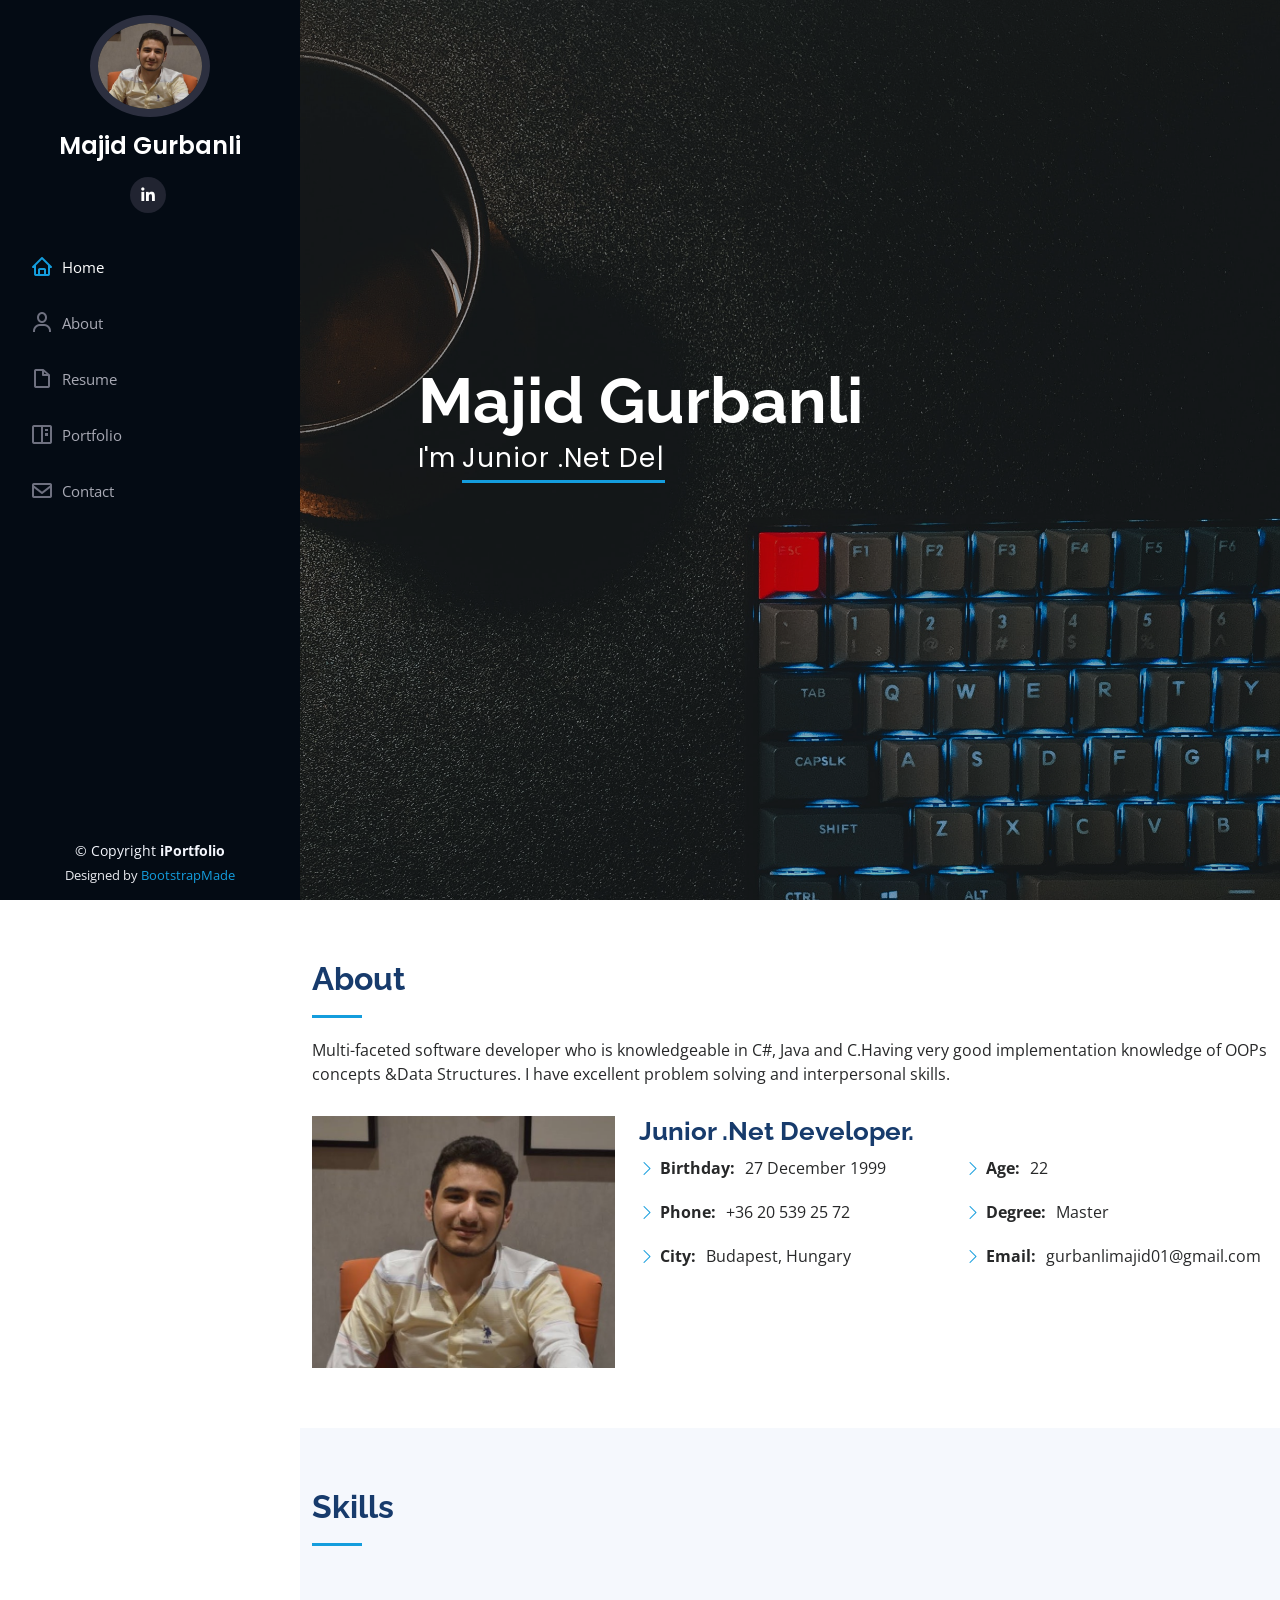
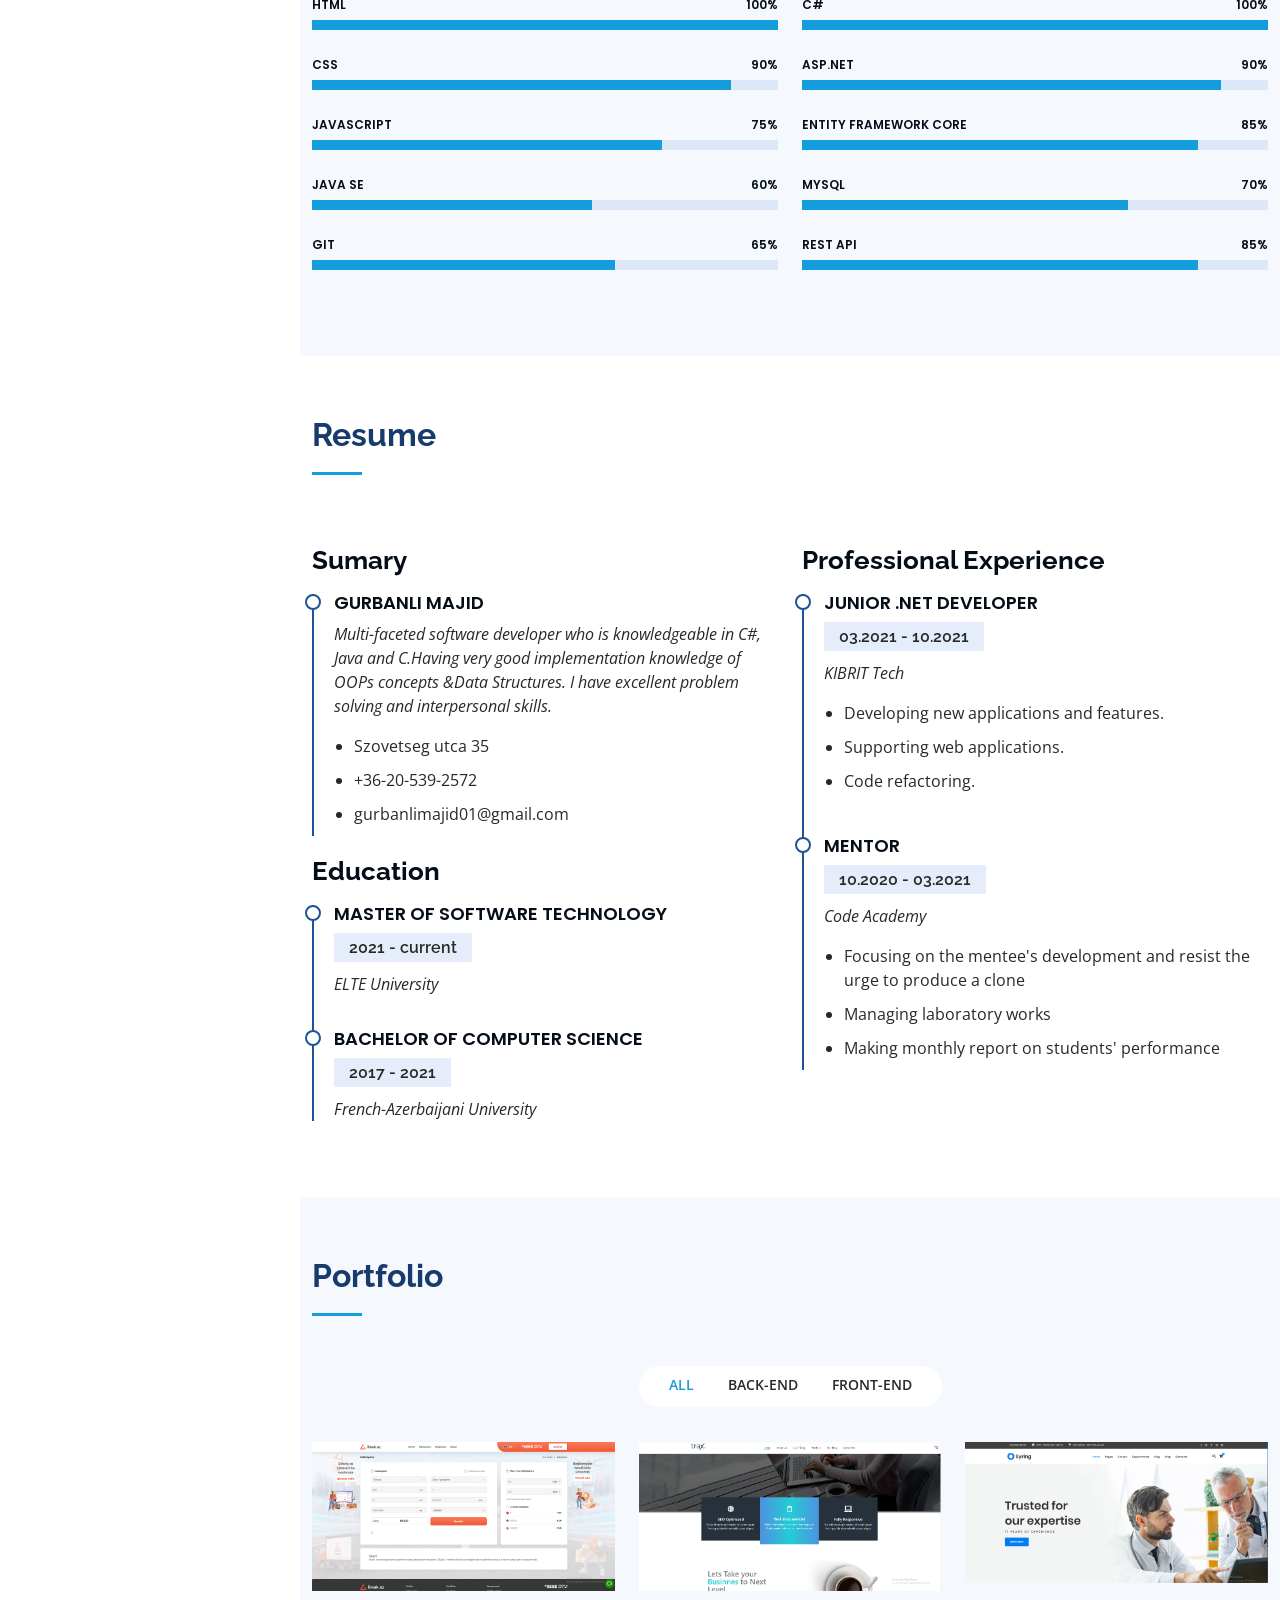
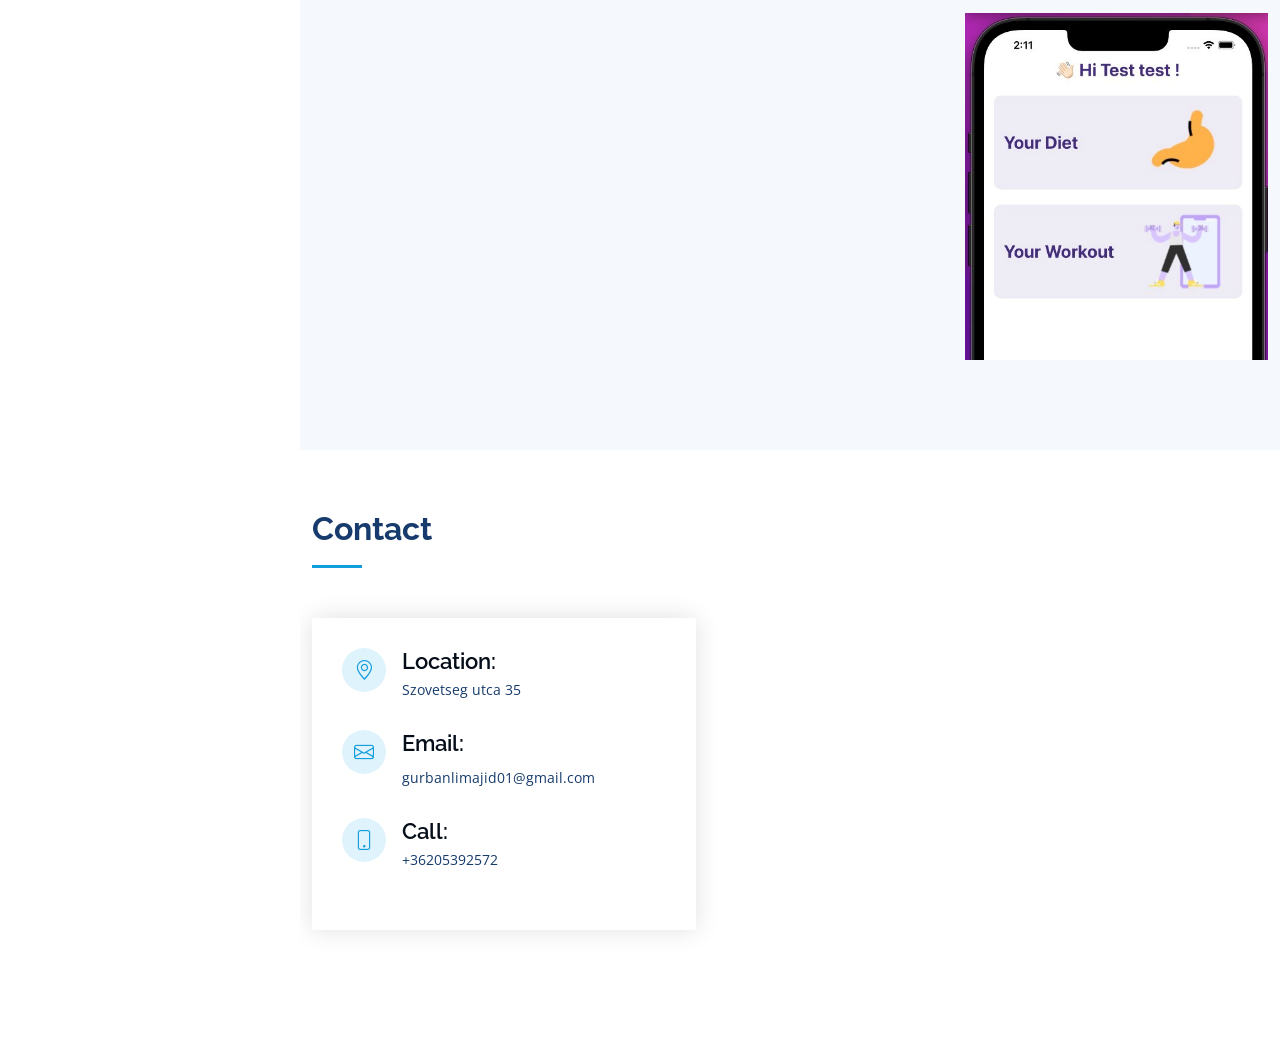
<file: index.html>
<!DOCTYPE html>
<html lang="en">

<head>
  <meta charset="utf-8">
  <meta content="width=device-width, initial-scale=1.0" name="viewport">

  <title>iPortfolio Bootstrap Template - Index</title>
  <meta content="" name="description">
  <meta content="" name="keywords">

  <!-- Favicons -->
  <link href="assets/img/favicon.png" rel="icon">
  <link href="assets/img/apple-touch-icon.png" rel="apple-touch-icon">

  <!-- Google Fonts -->
  <link href="https://fonts.googleapis.com/css?family=Open+Sans:300,300i,400,400i,600,600i,700,700i|Raleway:300,300i,400,400i,500,500i,600,600i,700,700i|Poppins:300,300i,400,400i,500,500i,600,600i,700,700i" rel="stylesheet">

  <!-- Vendor CSS Files -->
  <link href="assets/vendor/aos/aos.css" rel="stylesheet">
  <link href="assets/vendor/bootstrap/css/bootstrap.min.css" rel="stylesheet">
  <link href="assets/vendor/bootstrap-icons/bootstrap-icons.css" rel="stylesheet">
  <link href="assets/vendor/boxicons/css/boxicons.min.css" rel="stylesheet">
  <link href="assets/vendor/glightbox/css/glightbox.min.css" rel="stylesheet">
  <link href="assets/vendor/swiper/swiper-bundle.min.css" rel="stylesheet">

  <!-- Template Main CSS File -->
  <link href="assets/css/style.css" rel="stylesheet">

  <!-- =======================================================
  * Template Name: iPortfolio - v3.7.0
  * Template URL: https://bootstrapmade.com/iportfolio-bootstrap-portfolio-websites-template/
  * Author: BootstrapMade.com
  * License: https://bootstrapmade.com/license/
  ======================================================== -->
</head>

<body>

  <!-- ======= Mobile nav toggle button ======= -->
  <i class="bi bi-list mobile-nav-toggle d-xl-none"></i>

  <!-- ======= Header ======= -->
  <header id="header">
    <div class="d-flex flex-column">

      <div class="profile">
        <img src="assets/img/majid.jpg" alt="" class="img-fluid rounded-circle">
        <h1 class="text-light"><a href="index.html">Majid Gurbanli</a></h1>
        <div class="social-links mt-3 text-center">
         
          <a href="https://www.linkedin.com/in/majid-gurbanli/" class="linkedin"><i class="bx bxl-linkedin"> </i></a>
        </div>
      </div>

      <nav id="navbar" class="nav-menu navbar">
        <ul>
          <li><a href="#hero" class="nav-link scrollto active"><i class="bx bx-home"></i> <span>Home</span></a></li>
          <li><a href="#about" class="nav-link scrollto"><i class="bx bx-user"></i> <span>About</span></a></li>
          <li><a href="#resume" class="nav-link scrollto"><i class="bx bx-file-blank"></i> <span>Resume</span></a></li>
          <li><a href="#portfolio" class="nav-link scrollto"><i class="bx bx-book-content"></i> <span>Portfolio</span></a></li>
          <li><a href="#contact" class="nav-link scrollto"><i class="bx bx-envelope"></i> <span>Contact</span></a></li>
        </ul>
      </nav><!-- .nav-menu -->
    </div>
  </header><!-- End Header -->

  <!-- ======= Hero Section ======= -->
  <section id="hero" class="d-flex flex-column justify-content-center align-items-center">
    <div class="hero-container" data-aos="fade-in">
      <h1>Majid Gurbanli</h1>
      <p>I'm <span class="typed" data-typed-items="Junior .Net Developer"></span></p>
    </div>
  </section><!-- End Hero -->

  <main id="main">

    <!-- ======= About Section ======= -->
    <section id="about" class="about">
      <div class="container">

        <div class="section-title">
          <h2>About</h2>
          <p>Multi-faceted software developer who is knowledgeable in C#, Java and C.Having very good
            implementation knowledge of OOPs concepts &Data Structures. I have excellent problem solving and
            interpersonal skills.</p>
        </div>

        <div class="row">
          <div class="col-lg-4" data-aos="fade-right">
            <img src="assets/img/majid.jpg" class="img-fluid" alt="">
          </div>
          <div class="col-lg-8 pt-4 pt-lg-0 content" data-aos="fade-left">
            <h3>Junior .Net Developer.</h3>
            
            <div class="row">
              <div class="col-lg-6">
                <ul>
                  <li><i class="bi bi-chevron-right"></i> <strong>Birthday:</strong> <span>27 December 1999</span></li>
                  
                  <li><i class="bi bi-chevron-right"></i> <strong>Phone:</strong> <span>+36 20 539 25 72</span></li>
                  <li><i class="bi bi-chevron-right"></i> <strong>City:</strong> <span>Budapest, Hungary</span></li>
                </ul>
              </div>
              <div class="col-lg-6">
                <ul>
                  <li><i class="bi bi-chevron-right"></i> <strong>Age:</strong> <span>22</span></li>
                  <li><i class="bi bi-chevron-right"></i> <strong>Degree:</strong> <span>Master</span></li>
                  <li><i class="bi bi-chevron-right"></i> <strong>Email:</strong> <span>gurbanlimajid01@gmail.com</span></li>
                 
                </ul>
              </div>
            </div>
           
          </div>
        </div>

      </div>
    </section><!-- End About Section -->

    <!-- ======= Facts Section ======= -->
    

    <!-- ======= Skills Section ======= -->
    <section id="skills" class="skills section-bg">
      <div class="container">

        <div class="section-title">
          <h2>Skills</h2>
        </div>

        <div class="row skills-content">

          <div class="col-lg-6" data-aos="fade-up">

            <div class="progress">
              <span class="skill">HTML <i class="val">100%</i></span>
              <div class="progress-bar-wrap">
                <div class="progress-bar" role="progressbar" aria-valuenow="100" aria-valuemin="0" aria-valuemax="100"></div>
              </div>
            </div>

            <div class="progress">
              <span class="skill">CSS <i class="val">90%</i></span>
              <div class="progress-bar-wrap">
                <div class="progress-bar" role="progressbar" aria-valuenow="90" aria-valuemin="0" aria-valuemax="100"></div>
              </div>
            </div>

            <div class="progress">
              <span class="skill">JavaScript <i class="val">75%</i></span>
              <div class="progress-bar-wrap">
                <div class="progress-bar" role="progressbar" aria-valuenow="75" aria-valuemin="0" aria-valuemax="100"></div>
              </div>
            </div>
            <div class="progress">
              <span class="skill">JAVA SE <i class="val">60%</i></span>
              <div class="progress-bar-wrap">
                <div class="progress-bar" role="progressbar" aria-valuenow="60" aria-valuemin="0" aria-valuemax="100"></div>
              </div>
            </div>
            <div class="progress">
              <span class="skill">Git <i class="val">65%</i></span>
              <div class="progress-bar-wrap">
                <div class="progress-bar" role="progressbar" aria-valuenow="65" aria-valuemin="0" aria-valuemax="100"></div>
              </div>
            </div>
          </div>
          

          <div class="col-lg-6" data-aos="fade-up" data-aos-delay="100">

            <div class="progress">
              <span class="skill">C# <i class="val">100%</i></span>
              <div class="progress-bar-wrap">
                <div class="progress-bar" role="progressbar" aria-valuenow="100" aria-valuemin="0" aria-valuemax="100"></div>
              </div>
            </div>

            <div class="progress">
              <span class="skill">ASP.NET <i class="val">90%</i></span>
              <div class="progress-bar-wrap">
                <div class="progress-bar" role="progressbar" aria-valuenow="90" aria-valuemin="0" aria-valuemax="100"></div>
              </div>
            </div>

            <div class="progress">
              <span class="skill">Entity Framework Core <i class="val">85%</i></span>
              <div class="progress-bar-wrap">
                <div class="progress-bar" role="progressbar" aria-valuenow="85" aria-valuemin="0" aria-valuemax="100"></div>
              </div>
            </div>
            <div class="progress">
              <span class="skill">MYSQL <i class="val">70%</i></span>
              <div class="progress-bar-wrap">
                <div class="progress-bar" role="progressbar" aria-valuenow="70" aria-valuemin="0" aria-valuemax="100"></div>
              </div>
            </div>
            <div class="progress">
              <span class="skill">Rest Api <i class="val">85%</i></span>
              <div class="progress-bar-wrap">
                <div class="progress-bar" role="progressbar" aria-valuenow="85" aria-valuemin="0" aria-valuemax="100"></div>
              </div>
            </div>

          </div>

        </div>

      </div>
    </section><!-- End Skills Section -->

    <!-- ======= Resume Section ======= -->
    <section id="resume" class="resume">
      <div class="container">

        <div class="section-title">
          <h2>Resume</h2>
          
        </div>

        <div class="row">
          <div class="col-lg-6" data-aos="fade-up">
            <h3 class="resume-title">Sumary</h3>
            <div class="resume-item pb-0">
              <h4>Gurbanli Majid</h4>
              <p><em>Multi-faceted software developer who is knowledgeable in C#, Java and C.Having very good
                implementation knowledge of OOPs concepts &Data Structures. I have excellent problem solving and
                interpersonal skills.</em></p>
              <ul>
                <li>Szovetseg utca 35</li>
                <li>+36-20-539-2572</li>
                <li>gurbanlimajid01@gmail.com</li>
              </ul>
            </div>

            <h3 class="resume-title">Education</h3>
            <div class="resume-item">
              <h4>Master of Software Technology </h4>
              <h5>2021 - current</h5>
              <p><em>ELTE University</em></p>
             
            </div>
            <div class="resume-item">
              <h4>Bachelor of Computer Science</h4>
              <h5>2017 - 2021</h5>
              <p><em>French-Azerbaijani University</em></p>
            </div>
          </div>
          <div class="col-lg-6" data-aos="fade-up" data-aos-delay="100">
            <h3 class="resume-title">Professional Experience</h3>
            <div class="resume-item">
              <h4>Junior .NET Developer</h4>
              <h5>03.2021 - 10.2021</h5>
              <p><em>KIBRIT Tech </em></p>
              <ul>
                <li>Developing new applications and features.</li>
                <li>Supporting web applications.</li>
                <li>Code refactoring.</li>
               
              </ul>
            </div>
            <div class="resume-item">
              <h4>Mentor</h4>
              <h5>10.2020 - 03.2021</h5>
              <p><em>Code Academy</em></p>
              <ul>
                <li>Focusing on the mentee's development and resist the urge
                  to produce a clone</li>
                <li>Managing laboratory works</li>
                <li>Making monthly report on students' performance</li>
                
              </ul>
            </div>
          </div>
        </div>

      </div>
    </section><!-- End Resume Section -->

    <!-- ======= Portfolio Section ======= -->
    <section id="portfolio" class="portfolio section-bg">
      <div class="container">

        <div class="section-title">
          <h2>Portfolio</h2>
        </div>

        <div class="row" data-aos="fade-up">
          <div class="col-lg-12 d-flex justify-content-center">
            <ul id="portfolio-flters">
              <li data-filter="*" class="filter-active">All</li>
              <li data-filter=".filter-card">Back-end</li>
              <li data-filter=".filter-web">Front-end</li>
            </ul>
          </div>
        </div>

        <div class="row portfolio-container" data-aos="fade-up" data-aos-delay="100">

          <div class="col-lg-4 col-md-6 portfolio-item filter-card">
            <div class="portfolio-wrap">
              <img src="assets/img/limakPng.PNG" class="img-fluid" alt="">
              <div class="portfolio-links">
                <a href="" data-gallery="portfolioGallery" class="portfolio-lightbox" title="App 1"><i class="bx bx-plus"></i></a>
                <a href="https://github.com/majidgurbanli961/LimakAz" title="More Details"><i class="bx bx-link"></i></a>
              </div>
            </div>
          </div>

          <div class="col-lg-4 col-md-6 portfolio-item filter-web">
            <div class="portfolio-wrap">
              <img src="assets/img/traxPng.PNG" class="img-fluid" alt="">
              <div class="portfolio-links">
                <a href="assets/img/traxPng.PNG" data-gallery="portfolioGallery" class="portfolio-lightbox" title="Web 3"><i class="bx bx-plus"></i></a>
                <a href="https://github.com/majidgurbanli961/traxProject" title="More Details"><i class="bx bx-link"></i></a>
              </div>
            </div>
          </div>

          <div class="col-lg-4 col-md-6 portfolio-item filter-web">
            <div class="portfolio-wrap">
              <img src="assets/img/syringPng.PNG" class="img-fluid" alt="">
              <div class="portfolio-links">
                <a href="assets/img/syringPng.PNG" data-gallery="portfolioGallery" class="portfolio-lightbox" title="App 2"><i class="bx bx-plus"></i></a>
                <a href="portfolio-details.html" title="More Details"><i class="bx bx-link"></i></a>
              </div>
            </div>
          </div>
          <div class="col-lg-4 col-md-6 portfolio-item filter-card">
            <div class="portfolio-wrap">
              <img src="assets/img/nethealth.jpg" class="img-fluid" alt="">
              <div class="portfolio-links">
                <a href="" data-gallery="portfolioGallery" class="portfolio-lightbox" title="App 2"><i class="bx bx-plus"></i></a>
                <a href="https://github.com/NetHealthTeam/NetHealthServer" title="More Details"><i class="bx bx-link"></i></a>
              </div>
            </div>
          </div>

          

          

        </div>

      </div>
    </section><!-- End Portfolio Section -->

    <!-- ======= Services Section ======= -->
  
    <!-- ======= Testimonials Section ======= -->
   
    </section><!-- End Testimonials Section -->

    <!-- ======= Contact Section ======= -->
    <section id="contact" class="contact">
      <div class="container">

        <div class="section-title">
          <h2>Contact</h2>
        </div>

        <div class="row" data-aos="fade-in">

          <div class="col-lg-5 d-flex align-items-stretch">
            <div class="info">
              <div class="address">
                <i class="bi bi-geo-alt"></i>
                <h4>Location:</h4>
                <p>Szovetseg utca 35</p>
              </div>

              <div class="email">
                <i class="bi bi-envelope"></i>
                <h4>Email:</h4>
                <p>gurbanlimajid01@gmail.com</p>
              </div>

              <div class="phone">
                <i class="bi bi-phone"></i>
                <h4>Call:</h4>
                <p>+36205392572</p>
              </div>

            </div>

          </div>

        

        </div>

      </div>
    </section><!-- End Contact Section -->

  </main><!-- End #main -->

  <!-- ======= Footer ======= -->
  <footer id="footer">
    <div class="container">
      <div class="copyright">
        &copy; Copyright <strong><span>iPortfolio</span></strong>
      </div>
      <div class="credits">
        <!-- All the links in the footer should remain intact. -->
        <!-- You can delete the links only if you purchased the pro version. -->
        <!-- Licensing information: https://bootstrapmade.com/license/ -->
        <!-- Purchase the pro version with working PHP/AJAX contact form: https://bootstrapmade.com/iportfolio-bootstrap-portfolio-websites-template/ -->
        Designed by <a href="https://bootstrapmade.com/">BootstrapMade</a>
      </div>
    </div>
  </footer><!-- End  Footer -->

  <a href="#" class="back-to-top d-flex align-items-center justify-content-center"><i class="bi bi-arrow-up-short"></i></a>

  <!-- Vendor JS Files -->
  <script src="assets/vendor/purecounter/purecounter.js"></script>
  <script src="assets/vendor/aos/aos.js"></script>
  <script src="assets/vendor/bootstrap/js/bootstrap.bundle.min.js"></script>
  <script src="assets/vendor/glightbox/js/glightbox.min.js"></script>
  <script src="assets/vendor/isotope-layout/isotope.pkgd.min.js"></script>
  <script src="assets/vendor/swiper/swiper-bundle.min.js"></script>
  <script src="assets/vendor/typed.js/typed.min.js"></script>
  <script src="assets/vendor/waypoints/noframework.waypoints.js"></script>
  <script src="assets/vendor/php-email-form/validate.js"></script>

  <!-- Template Main JS File -->
  <script src="assets/js/main.js"></script>

</body>

</html>
</file>
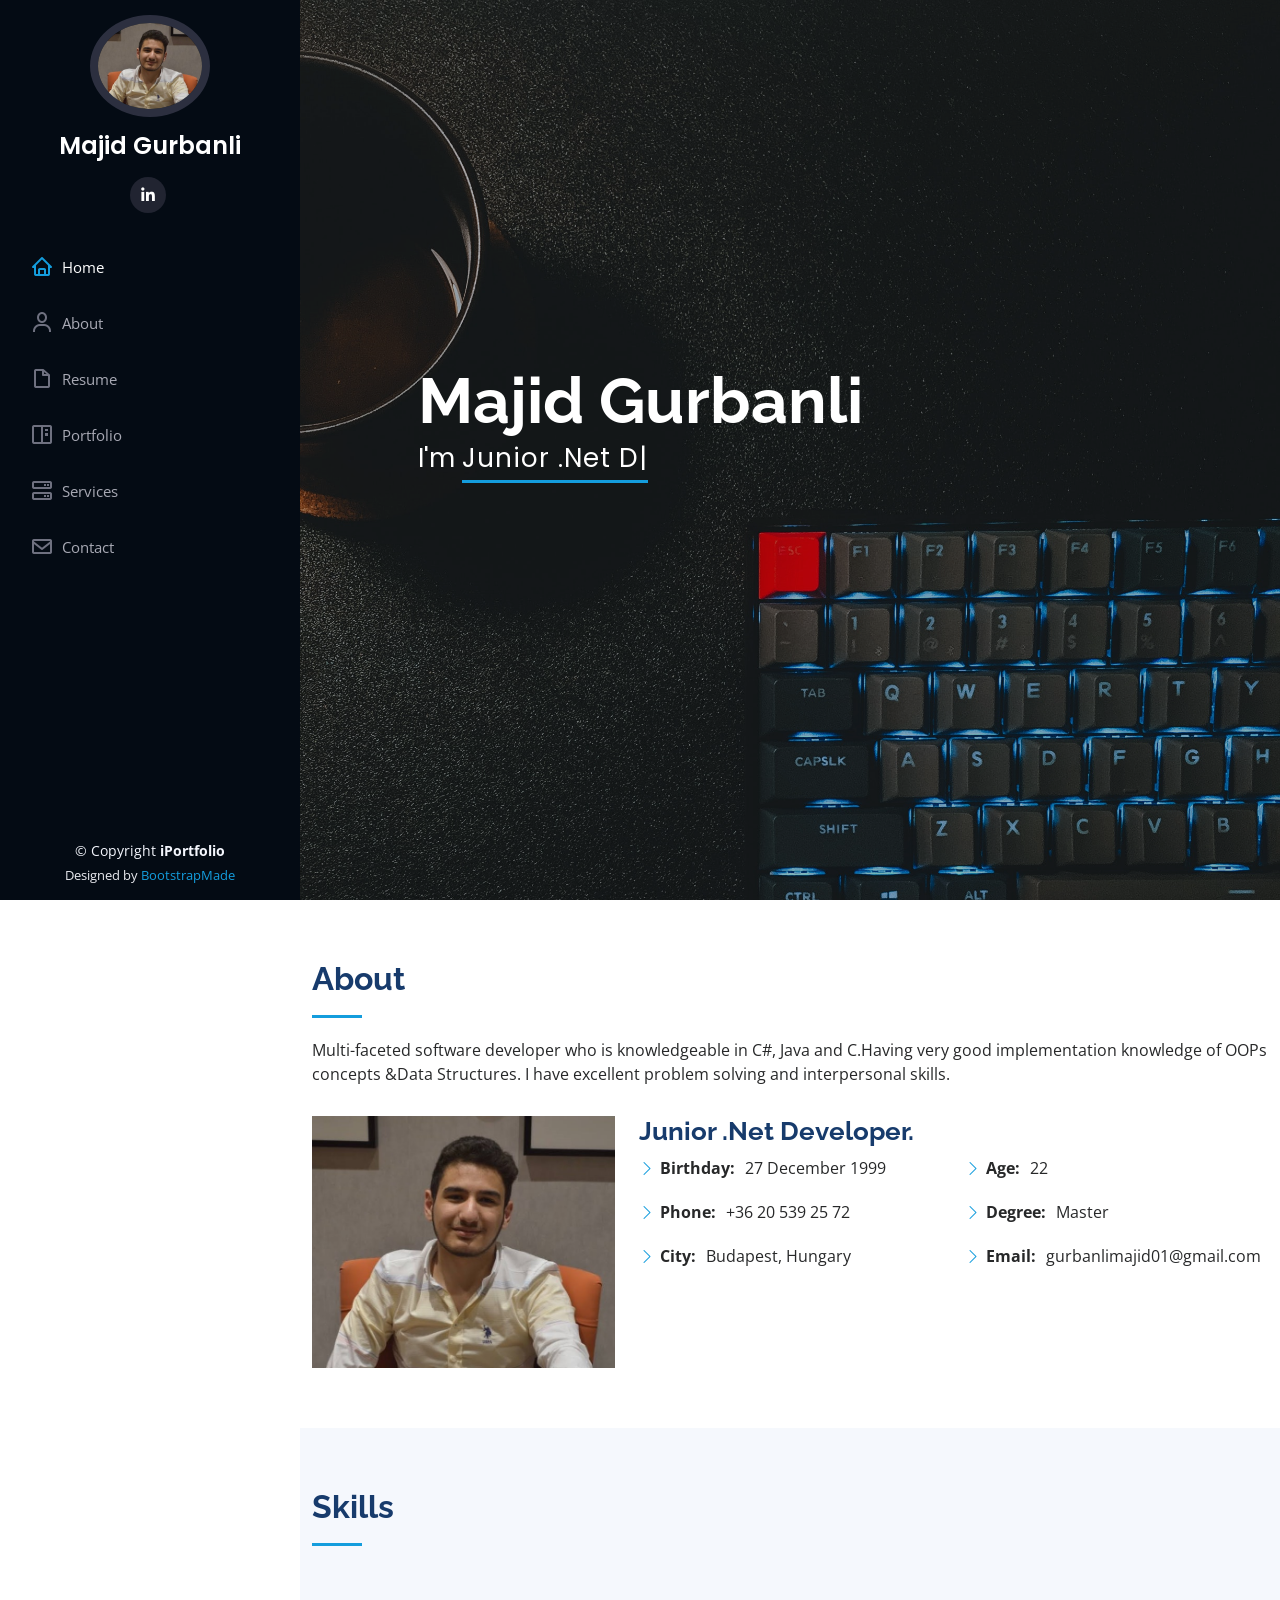
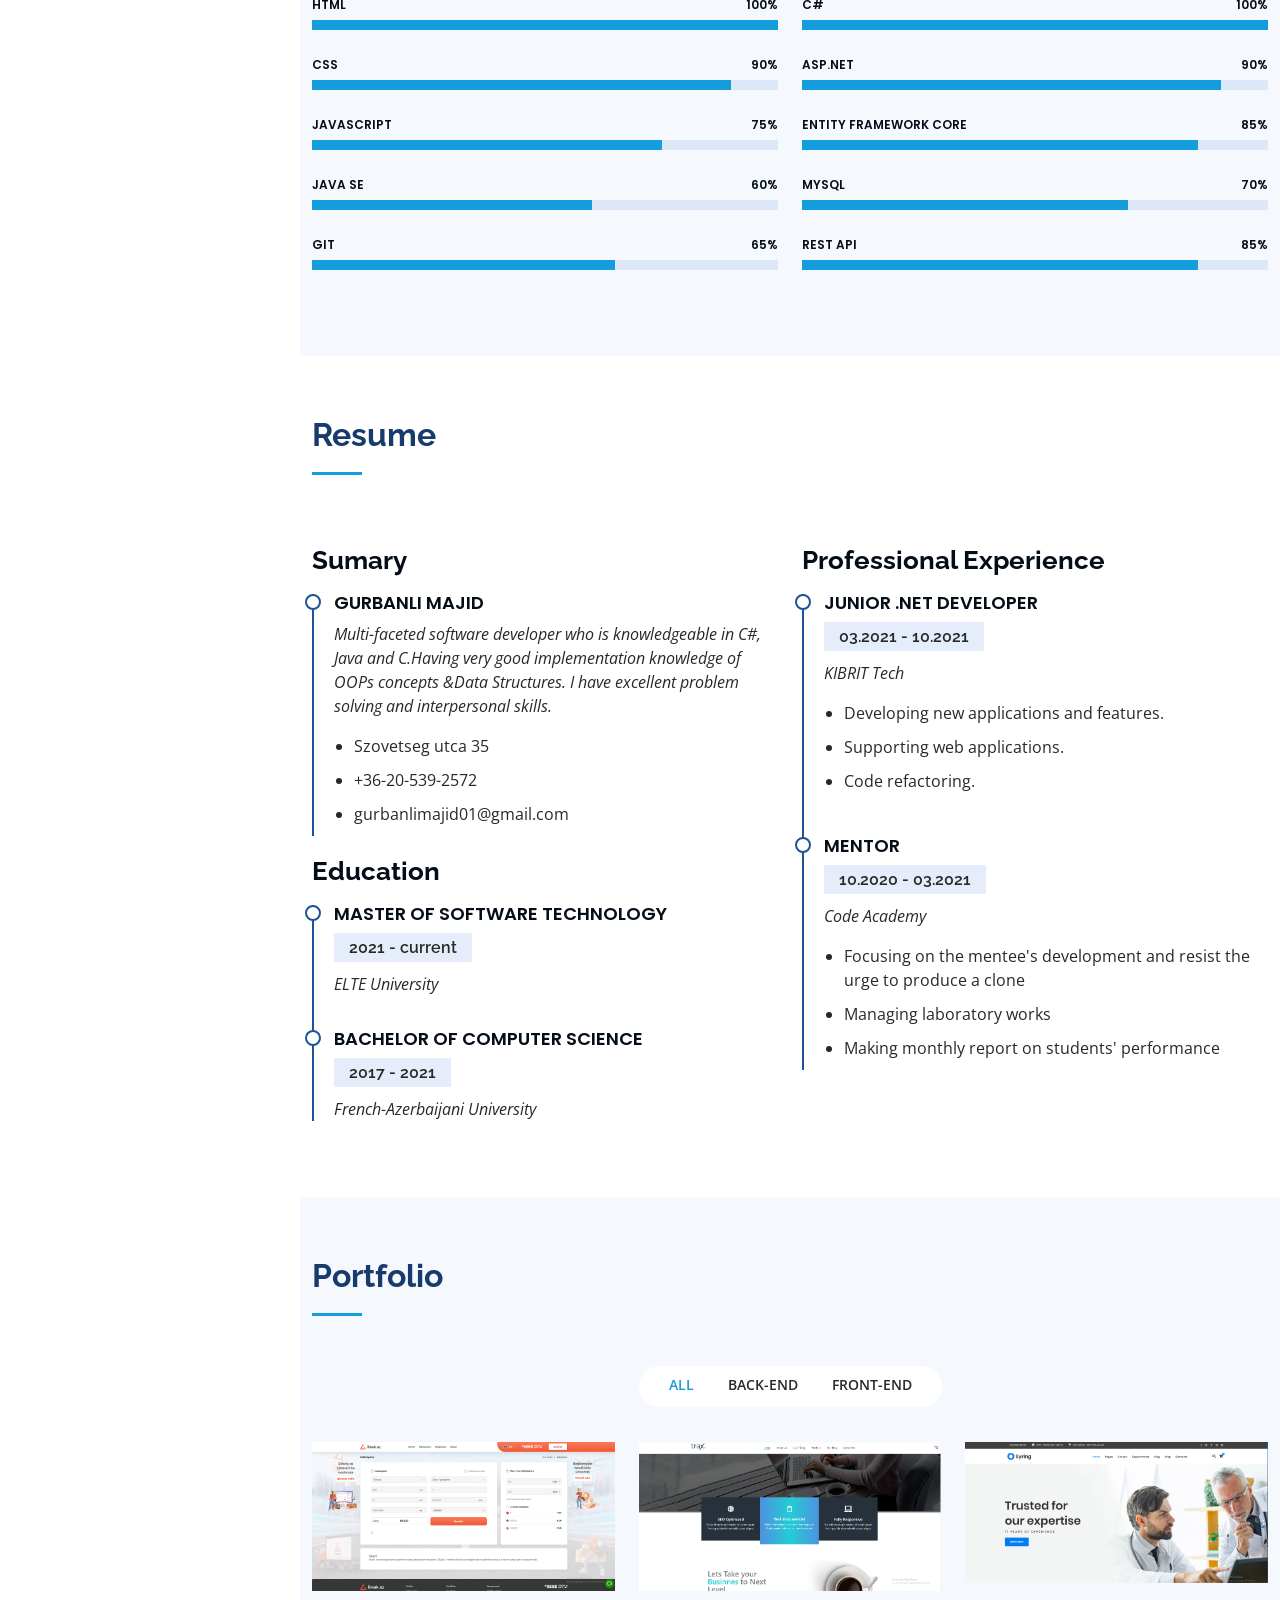
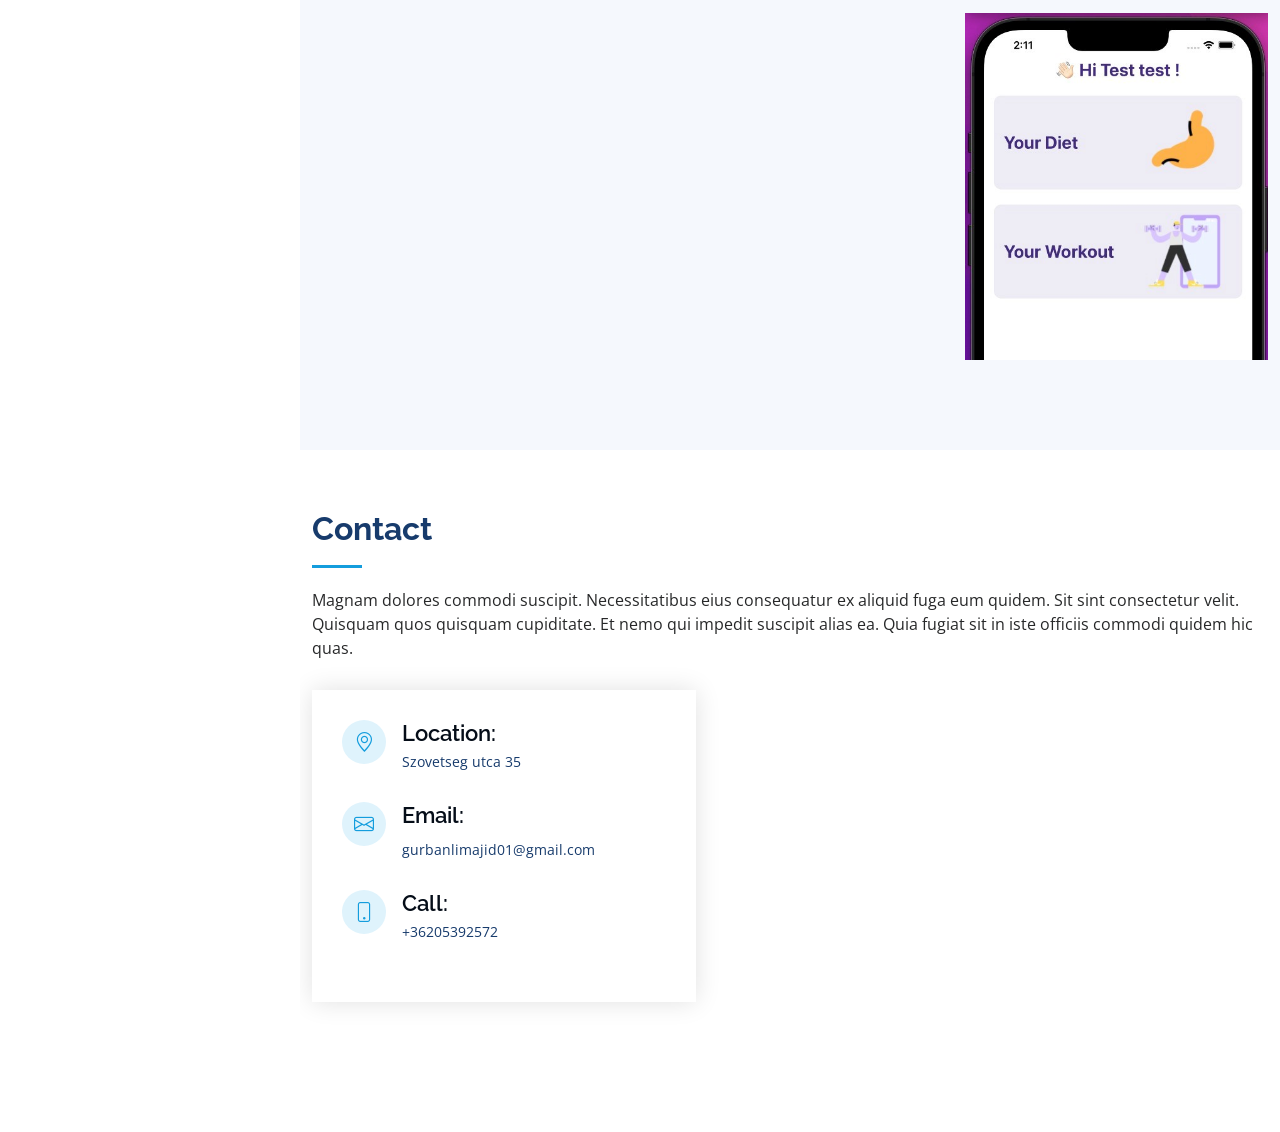
<file: public/index.html>
<!DOCTYPE html>
<html lang="en">

<head>
  <meta charset="utf-8">
  <meta content="width=device-width, initial-scale=1.0" name="viewport">

  <title>iPortfolio Bootstrap Template - Index</title>
  <meta content="" name="description">
  <meta content="" name="keywords">

  <!-- Favicons -->
  <link href="assets/img/favicon.png" rel="icon">
  <link href="assets/img/apple-touch-icon.png" rel="apple-touch-icon">

  <!-- Google Fonts -->
  <link href="https://fonts.googleapis.com/css?family=Open+Sans:300,300i,400,400i,600,600i,700,700i|Raleway:300,300i,400,400i,500,500i,600,600i,700,700i|Poppins:300,300i,400,400i,500,500i,600,600i,700,700i" rel="stylesheet">

  <!-- Vendor CSS Files -->
  <link href="assets/vendor/aos/aos.css" rel="stylesheet">
  <link href="assets/vendor/bootstrap/css/bootstrap.min.css" rel="stylesheet">
  <link href="assets/vendor/bootstrap-icons/bootstrap-icons.css" rel="stylesheet">
  <link href="assets/vendor/boxicons/css/boxicons.min.css" rel="stylesheet">
  <link href="assets/vendor/glightbox/css/glightbox.min.css" rel="stylesheet">
  <link href="assets/vendor/swiper/swiper-bundle.min.css" rel="stylesheet">

  <!-- Template Main CSS File -->
  <link href="assets/css/style.css" rel="stylesheet">

  <!-- =======================================================
  * Template Name: iPortfolio - v3.7.0
  * Template URL: https://bootstrapmade.com/iportfolio-bootstrap-portfolio-websites-template/
  * Author: BootstrapMade.com
  * License: https://bootstrapmade.com/license/
  ======================================================== -->
</head>

<body>

  <!-- ======= Mobile nav toggle button ======= -->
  <i class="bi bi-list mobile-nav-toggle d-xl-none"></i>

  <!-- ======= Header ======= -->
  <header id="header">
    <div class="d-flex flex-column">

      <div class="profile">
        <img src="assets/img/majid.jpg" alt="" class="img-fluid rounded-circle">
        <h1 class="text-light"><a href="index.html">Majid Gurbanli</a></h1>
        <div class="social-links mt-3 text-center">
         
          <a href="https://www.linkedin.com/in/majid-gurbanli/" class="linkedin"><i class="bx bxl-linkedin"> </i></a>
        </div>
      </div>

      <nav id="navbar" class="nav-menu navbar">
        <ul>
          <li><a href="#hero" class="nav-link scrollto active"><i class="bx bx-home"></i> <span>Home</span></a></li>
          <li><a href="#about" class="nav-link scrollto"><i class="bx bx-user"></i> <span>About</span></a></li>
          <li><a href="#resume" class="nav-link scrollto"><i class="bx bx-file-blank"></i> <span>Resume</span></a></li>
          <li><a href="#portfolio" class="nav-link scrollto"><i class="bx bx-book-content"></i> <span>Portfolio</span></a></li>
          <li><a href="#services" class="nav-link scrollto"><i class="bx bx-server"></i> <span>Services</span></a></li>
          <li><a href="#contact" class="nav-link scrollto"><i class="bx bx-envelope"></i> <span>Contact</span></a></li>
        </ul>
      </nav><!-- .nav-menu -->
    </div>
  </header><!-- End Header -->

  <!-- ======= Hero Section ======= -->
  <section id="hero" class="d-flex flex-column justify-content-center align-items-center">
    <div class="hero-container" data-aos="fade-in">
      <h1>Majid Gurbanli</h1>
      <p>I'm <span class="typed" data-typed-items="Junior .Net Developer"></span></p>
    </div>
  </section><!-- End Hero -->

  <main id="main">

    <!-- ======= About Section ======= -->
    <section id="about" class="about">
      <div class="container">

        <div class="section-title">
          <h2>About</h2>
          <p>Multi-faceted software developer who is knowledgeable in C#, Java and C.Having very good
            implementation knowledge of OOPs concepts &Data Structures. I have excellent problem solving and
            interpersonal skills.</p>
        </div>

        <div class="row">
          <div class="col-lg-4" data-aos="fade-right">
            <img src="assets/img/majid.jpg" class="img-fluid" alt="">
          </div>
          <div class="col-lg-8 pt-4 pt-lg-0 content" data-aos="fade-left">
            <h3>Junior .Net Developer.</h3>
            
            <div class="row">
              <div class="col-lg-6">
                <ul>
                  <li><i class="bi bi-chevron-right"></i> <strong>Birthday:</strong> <span>27 December 1999</span></li>
                  
                  <li><i class="bi bi-chevron-right"></i> <strong>Phone:</strong> <span>+36 20 539 25 72</span></li>
                  <li><i class="bi bi-chevron-right"></i> <strong>City:</strong> <span>Budapest, Hungary</span></li>
                </ul>
              </div>
              <div class="col-lg-6">
                <ul>
                  <li><i class="bi bi-chevron-right"></i> <strong>Age:</strong> <span>22</span></li>
                  <li><i class="bi bi-chevron-right"></i> <strong>Degree:</strong> <span>Master</span></li>
                  <li><i class="bi bi-chevron-right"></i> <strong>Email:</strong> <span>gurbanlimajid01@gmail.com</span></li>
                 
                </ul>
              </div>
            </div>
           
          </div>
        </div>

      </div>
    </section><!-- End About Section -->

    <!-- ======= Facts Section ======= -->
    

    <!-- ======= Skills Section ======= -->
    <section id="skills" class="skills section-bg">
      <div class="container">

        <div class="section-title">
          <h2>Skills</h2>
        </div>

        <div class="row skills-content">

          <div class="col-lg-6" data-aos="fade-up">

            <div class="progress">
              <span class="skill">HTML <i class="val">100%</i></span>
              <div class="progress-bar-wrap">
                <div class="progress-bar" role="progressbar" aria-valuenow="100" aria-valuemin="0" aria-valuemax="100"></div>
              </div>
            </div>

            <div class="progress">
              <span class="skill">CSS <i class="val">90%</i></span>
              <div class="progress-bar-wrap">
                <div class="progress-bar" role="progressbar" aria-valuenow="90" aria-valuemin="0" aria-valuemax="100"></div>
              </div>
            </div>

            <div class="progress">
              <span class="skill">JavaScript <i class="val">75%</i></span>
              <div class="progress-bar-wrap">
                <div class="progress-bar" role="progressbar" aria-valuenow="75" aria-valuemin="0" aria-valuemax="100"></div>
              </div>
            </div>
            <div class="progress">
              <span class="skill">JAVA SE <i class="val">60%</i></span>
              <div class="progress-bar-wrap">
                <div class="progress-bar" role="progressbar" aria-valuenow="60" aria-valuemin="0" aria-valuemax="100"></div>
              </div>
            </div>
            <div class="progress">
              <span class="skill">Git <i class="val">65%</i></span>
              <div class="progress-bar-wrap">
                <div class="progress-bar" role="progressbar" aria-valuenow="65" aria-valuemin="0" aria-valuemax="100"></div>
              </div>
            </div>
          </div>
          

          <div class="col-lg-6" data-aos="fade-up" data-aos-delay="100">

            <div class="progress">
              <span class="skill">C# <i class="val">100%</i></span>
              <div class="progress-bar-wrap">
                <div class="progress-bar" role="progressbar" aria-valuenow="100" aria-valuemin="0" aria-valuemax="100"></div>
              </div>
            </div>

            <div class="progress">
              <span class="skill">ASP.NET <i class="val">90%</i></span>
              <div class="progress-bar-wrap">
                <div class="progress-bar" role="progressbar" aria-valuenow="90" aria-valuemin="0" aria-valuemax="100"></div>
              </div>
            </div>

            <div class="progress">
              <span class="skill">Entity Framework Core <i class="val">85%</i></span>
              <div class="progress-bar-wrap">
                <div class="progress-bar" role="progressbar" aria-valuenow="85" aria-valuemin="0" aria-valuemax="100"></div>
              </div>
            </div>
            <div class="progress">
              <span class="skill">MYSQL <i class="val">70%</i></span>
              <div class="progress-bar-wrap">
                <div class="progress-bar" role="progressbar" aria-valuenow="70" aria-valuemin="0" aria-valuemax="100"></div>
              </div>
            </div>
            <div class="progress">
              <span class="skill">Rest Api <i class="val">85%</i></span>
              <div class="progress-bar-wrap">
                <div class="progress-bar" role="progressbar" aria-valuenow="85" aria-valuemin="0" aria-valuemax="100"></div>
              </div>
            </div>

          </div>

        </div>

      </div>
    </section><!-- End Skills Section -->

    <!-- ======= Resume Section ======= -->
    <section id="resume" class="resume">
      <div class="container">

        <div class="section-title">
          <h2>Resume</h2>
          
        </div>

        <div class="row">
          <div class="col-lg-6" data-aos="fade-up">
            <h3 class="resume-title">Sumary</h3>
            <div class="resume-item pb-0">
              <h4>Gurbanli Majid</h4>
              <p><em>Multi-faceted software developer who is knowledgeable in C#, Java and C.Having very good
                implementation knowledge of OOPs concepts &Data Structures. I have excellent problem solving and
                interpersonal skills.</em></p>
              <ul>
                <li>Szovetseg utca 35</li>
                <li>+36-20-539-2572</li>
                <li>gurbanlimajid01@gmail.com</li>
              </ul>
            </div>

            <h3 class="resume-title">Education</h3>
            <div class="resume-item">
              <h4>Master of Software Technology </h4>
              <h5>2021 - current</h5>
              <p><em>ELTE University</em></p>
             
            </div>
            <div class="resume-item">
              <h4>Bachelor of Computer Science</h4>
              <h5>2017 - 2021</h5>
              <p><em>French-Azerbaijani University</em></p>
            </div>
          </div>
          <div class="col-lg-6" data-aos="fade-up" data-aos-delay="100">
            <h3 class="resume-title">Professional Experience</h3>
            <div class="resume-item">
              <h4>Junior .NET Developer</h4>
              <h5>03.2021 - 10.2021</h5>
              <p><em>KIBRIT Tech </em></p>
              <ul>
                <li>Developing new applications and features.</li>
                <li>Supporting web applications.</li>
                <li>Code refactoring.</li>
               
              </ul>
            </div>
            <div class="resume-item">
              <h4>Mentor</h4>
              <h5>10.2020 - 03.2021</h5>
              <p><em>Code Academy</em></p>
              <ul>
                <li>Focusing on the mentee's development and resist the urge
                  to produce a clone</li>
                <li>Managing laboratory works</li>
                <li>Making monthly report on students' performance</li>
                
              </ul>
            </div>
          </div>
        </div>

      </div>
    </section><!-- End Resume Section -->

    <!-- ======= Portfolio Section ======= -->
    <section id="portfolio" class="portfolio section-bg">
      <div class="container">

        <div class="section-title">
          <h2>Portfolio</h2>
        </div>

        <div class="row" data-aos="fade-up">
          <div class="col-lg-12 d-flex justify-content-center">
            <ul id="portfolio-flters">
              <li data-filter="*" class="filter-active">All</li>
              <li data-filter=".filter-card">Back-end</li>
              <li data-filter=".filter-web">Front-end</li>
            </ul>
          </div>
        </div>

        <div class="row portfolio-container" data-aos="fade-up" data-aos-delay="100">

          <div class="col-lg-4 col-md-6 portfolio-item filter-card">
            <div class="portfolio-wrap">
              <img src="assets/img/limakPng.PNG" class="img-fluid" alt="">
              <div class="portfolio-links">
                <a href="" data-gallery="portfolioGallery" class="portfolio-lightbox" title="App 1"><i class="bx bx-plus"></i></a>
                <a href="https://github.com/majidgurbanli961/LimakAz" title="More Details"><i class="bx bx-link"></i></a>
              </div>
            </div>
          </div>

          <div class="col-lg-4 col-md-6 portfolio-item filter-web">
            <div class="portfolio-wrap">
              <img src="assets/img/traxPng.PNG" class="img-fluid" alt="">
              <div class="portfolio-links">
                <a href="assets/img/traxPng.PNG" data-gallery="portfolioGallery" class="portfolio-lightbox" title="Web 3"><i class="bx bx-plus"></i></a>
                <a href="https://github.com/majidgurbanli961/traxProject" title="More Details"><i class="bx bx-link"></i></a>
              </div>
            </div>
          </div>

          <div class="col-lg-4 col-md-6 portfolio-item filter-web">
            <div class="portfolio-wrap">
              <img src="assets/img/syringPng.PNG" class="img-fluid" alt="">
              <div class="portfolio-links">
                <a href="assets/img/syringPng.PNG" data-gallery="portfolioGallery" class="portfolio-lightbox" title="App 2"><i class="bx bx-plus"></i></a>
                <a href="portfolio-details.html" title="More Details"><i class="bx bx-link"></i></a>
              </div>
            </div>
          </div>
          <div class="col-lg-4 col-md-6 portfolio-item filter-card">
            <div class="portfolio-wrap">
              <img src="assets/img/nethealth.jpg" class="img-fluid" alt="">
              <div class="portfolio-links">
                <a href="" data-gallery="portfolioGallery" class="portfolio-lightbox" title="App 2"><i class="bx bx-plus"></i></a>
                <a href="https://github.com/NetHealthTeam/NetHealthServer" title="More Details"><i class="bx bx-link"></i></a>
              </div>
            </div>
          </div>

          

          

        </div>

      </div>
    </section><!-- End Portfolio Section -->

    <!-- ======= Services Section ======= -->
  
    <!-- ======= Testimonials Section ======= -->
   
    </section><!-- End Testimonials Section -->

    <!-- ======= Contact Section ======= -->
    <section id="contact" class="contact">
      <div class="container">

        <div class="section-title">
          <h2>Contact</h2>
          <p>Magnam dolores commodi suscipit. Necessitatibus eius consequatur ex aliquid fuga eum quidem. Sit sint consectetur velit. Quisquam quos quisquam cupiditate. Et nemo qui impedit suscipit alias ea. Quia fugiat sit in iste officiis commodi quidem hic quas.</p>
        </div>

        <div class="row" data-aos="fade-in">

          <div class="col-lg-5 d-flex align-items-stretch">
            <div class="info">
              <div class="address">
                <i class="bi bi-geo-alt"></i>
                <h4>Location:</h4>
                <p>Szovetseg utca 35</p>
              </div>

              <div class="email">
                <i class="bi bi-envelope"></i>
                <h4>Email:</h4>
                <p>gurbanlimajid01@gmail.com</p>
              </div>

              <div class="phone">
                <i class="bi bi-phone"></i>
                <h4>Call:</h4>
                <p>+36205392572</p>
              </div>

            </div>

          </div>

        

        </div>

      </div>
    </section><!-- End Contact Section -->

  </main><!-- End #main -->

  <!-- ======= Footer ======= -->
  <footer id="footer">
    <div class="container">
      <div class="copyright">
        &copy; Copyright <strong><span>iPortfolio</span></strong>
      </div>
      <div class="credits">
        <!-- All the links in the footer should remain intact. -->
        <!-- You can delete the links only if you purchased the pro version. -->
        <!-- Licensing information: https://bootstrapmade.com/license/ -->
        <!-- Purchase the pro version with working PHP/AJAX contact form: https://bootstrapmade.com/iportfolio-bootstrap-portfolio-websites-template/ -->
        Designed by <a href="https://bootstrapmade.com/">BootstrapMade</a>
      </div>
    </div>
  </footer><!-- End  Footer -->

  <a href="#" class="back-to-top d-flex align-items-center justify-content-center"><i class="bi bi-arrow-up-short"></i></a>

  <!-- Vendor JS Files -->
  <script src="assets/vendor/purecounter/purecounter.js"></script>
  <script src="assets/vendor/aos/aos.js"></script>
  <script src="assets/vendor/bootstrap/js/bootstrap.bundle.min.js"></script>
  <script src="assets/vendor/glightbox/js/glightbox.min.js"></script>
  <script src="assets/vendor/isotope-layout/isotope.pkgd.min.js"></script>
  <script src="assets/vendor/swiper/swiper-bundle.min.js"></script>
  <script src="assets/vendor/typed.js/typed.min.js"></script>
  <script src="assets/vendor/waypoints/noframework.waypoints.js"></script>
  <script src="assets/vendor/php-email-form/validate.js"></script>

  <!-- Template Main JS File -->
  <script src="assets/js/main.js"></script>

</body>

</html>
</file>
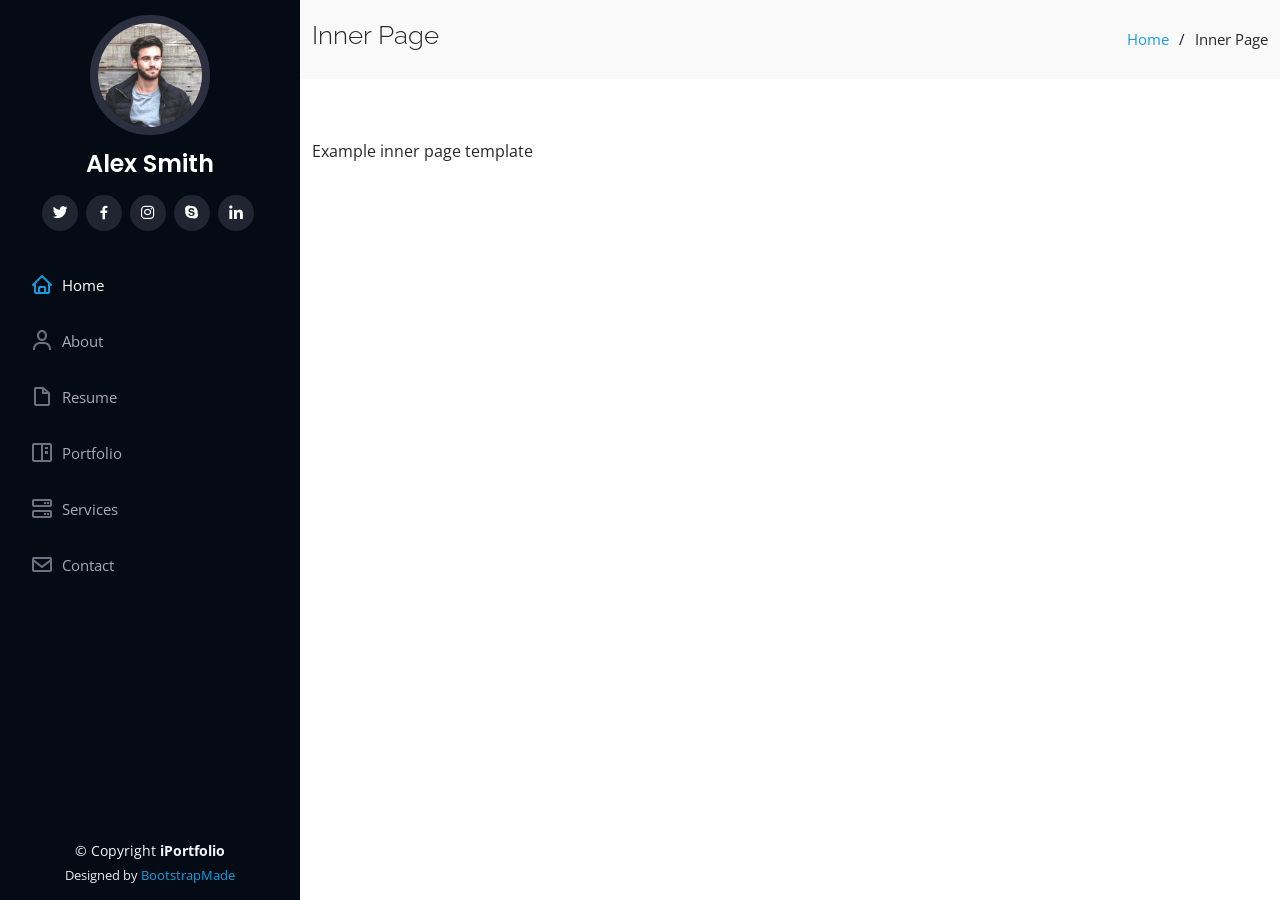
<file: inner-page.html>
<!DOCTYPE html>
<html lang="en">

<head>
  <meta charset="utf-8">
  <meta content="width=device-width, initial-scale=1.0" name="viewport">

  <title>Inner Page - iPortfolio Bootstrap Template</title>
  <meta content="" name="description">
  <meta content="" name="keywords">

  <!-- Favicons -->
  <link href="assets/img/favicon.png" rel="icon">
  <link href="assets/img/apple-touch-icon.png" rel="apple-touch-icon">

  <!-- Google Fonts -->
  <link href="https://fonts.googleapis.com/css?family=Open+Sans:300,300i,400,400i,600,600i,700,700i|Raleway:300,300i,400,400i,500,500i,600,600i,700,700i|Poppins:300,300i,400,400i,500,500i,600,600i,700,700i" rel="stylesheet">

  <!-- Vendor CSS Files -->
  <link href="assets/vendor/aos/aos.css" rel="stylesheet">
  <link href="assets/vendor/bootstrap/css/bootstrap.min.css" rel="stylesheet">
  <link href="assets/vendor/bootstrap-icons/bootstrap-icons.css" rel="stylesheet">
  <link href="assets/vendor/boxicons/css/boxicons.min.css" rel="stylesheet">
  <link href="assets/vendor/glightbox/css/glightbox.min.css" rel="stylesheet">
  <link href="assets/vendor/swiper/swiper-bundle.min.css" rel="stylesheet">

  <!-- Template Main CSS File -->
  <link href="assets/css/style.css" rel="stylesheet">

  <!-- =======================================================
  * Template Name: iPortfolio - v3.7.0
  * Template URL: https://bootstrapmade.com/iportfolio-bootstrap-portfolio-websites-template/
  * Author: BootstrapMade.com
  * License: https://bootstrapmade.com/license/
  ======================================================== -->
</head>

<body>

  <!-- ======= Mobile nav toggle button ======= -->
  <i class="bi bi-list mobile-nav-toggle d-xl-none"></i>

  <!-- ======= Header ======= -->
  <header id="header">
    <div class="d-flex flex-column">

      <div class="profile">
        <img src="assets/img/profile-img.jpg" alt="" class="img-fluid rounded-circle">
        <h1 class="text-light"><a href="index.html">Alex Smith</a></h1>
        <div class="social-links mt-3 text-center">
          <a href="#" class="twitter"><i class="bx bxl-twitter"></i></a>
          <a href="#" class="facebook"><i class="bx bxl-facebook"></i></a>
          <a href="#" class="instagram"><i class="bx bxl-instagram"></i></a>
          <a href="#" class="google-plus"><i class="bx bxl-skype"></i></a>
          <a href="#" class="linkedin"><i class="bx bxl-linkedin"></i></a>
        </div>
      </div>

      <nav id="navbar" class="nav-menu navbar">
        <ul>
          <li><a href="#hero" class="nav-link scrollto active"><i class="bx bx-home"></i> <span>Home</span></a></li>
          <li><a href="#about" class="nav-link scrollto"><i class="bx bx-user"></i> <span>About</span></a></li>
          <li><a href="#resume" class="nav-link scrollto"><i class="bx bx-file-blank"></i> <span>Resume</span></a></li>
          <li><a href="#portfolio" class="nav-link scrollto"><i class="bx bx-book-content"></i> <span>Portfolio</span></a></li>
          <li><a href="#services" class="nav-link scrollto"><i class="bx bx-server"></i> <span>Services</span></a></li>
          <li><a href="#contact" class="nav-link scrollto"><i class="bx bx-envelope"></i> <span>Contact</span></a></li>
        </ul>
      </nav><!-- .nav-menu -->
    </div>
  </header><!-- End Header -->

  <main id="main">

    <!-- ======= Breadcrumbs ======= -->
    <section class="breadcrumbs">
      <div class="container">

        <div class="d-flex justify-content-between align-items-center">
          <h2>Inner Page</h2>
          <ol>
            <li><a href="index.html">Home</a></li>
            <li>Inner Page</li>
          </ol>
        </div>

      </div>
    </section><!-- End Breadcrumbs -->

    <section class="inner-page">
      <div class="container">
        <p>
          Example inner page template
        </p>
      </div>
    </section>

  </main><!-- End #main -->

  <!-- ======= Footer ======= -->
  <footer id="footer">
    <div class="container">
      <div class="copyright">
        &copy; Copyright <strong><span>iPortfolio</span></strong>
      </div>
      <div class="credits">
        <!-- All the links in the footer should remain intact. -->
        <!-- You can delete the links only if you purchased the pro version. -->
        <!-- Licensing information: https://bootstrapmade.com/license/ -->
        <!-- Purchase the pro version with working PHP/AJAX contact form: https://bootstrapmade.com/iportfolio-bootstrap-portfolio-websites-template/ -->
        Designed by <a href="https://bootstrapmade.com/">BootstrapMade</a>
      </div>
    </div>
  </footer><!-- End  Footer -->

  <a href="#" class="back-to-top d-flex align-items-center justify-content-center"><i class="bi bi-arrow-up-short"></i></a>

  <!-- Vendor JS Files -->
  <script src="assets/vendor/purecounter/purecounter.js"></script>
  <script src="assets/vendor/aos/aos.js"></script>
  <script src="assets/vendor/bootstrap/js/bootstrap.bundle.min.js"></script>
  <script src="assets/vendor/glightbox/js/glightbox.min.js"></script>
  <script src="assets/vendor/isotope-layout/isotope.pkgd.min.js"></script>
  <script src="assets/vendor/swiper/swiper-bundle.min.js"></script>
  <script src="assets/vendor/typed.js/typed.min.js"></script>
  <script src="assets/vendor/waypoints/noframework.waypoints.js"></script>
  <script src="assets/vendor/php-email-form/validate.js"></script>

  <!-- Template Main JS File -->
  <script src="assets/js/main.js"></script>

</body>

</html>
</file>
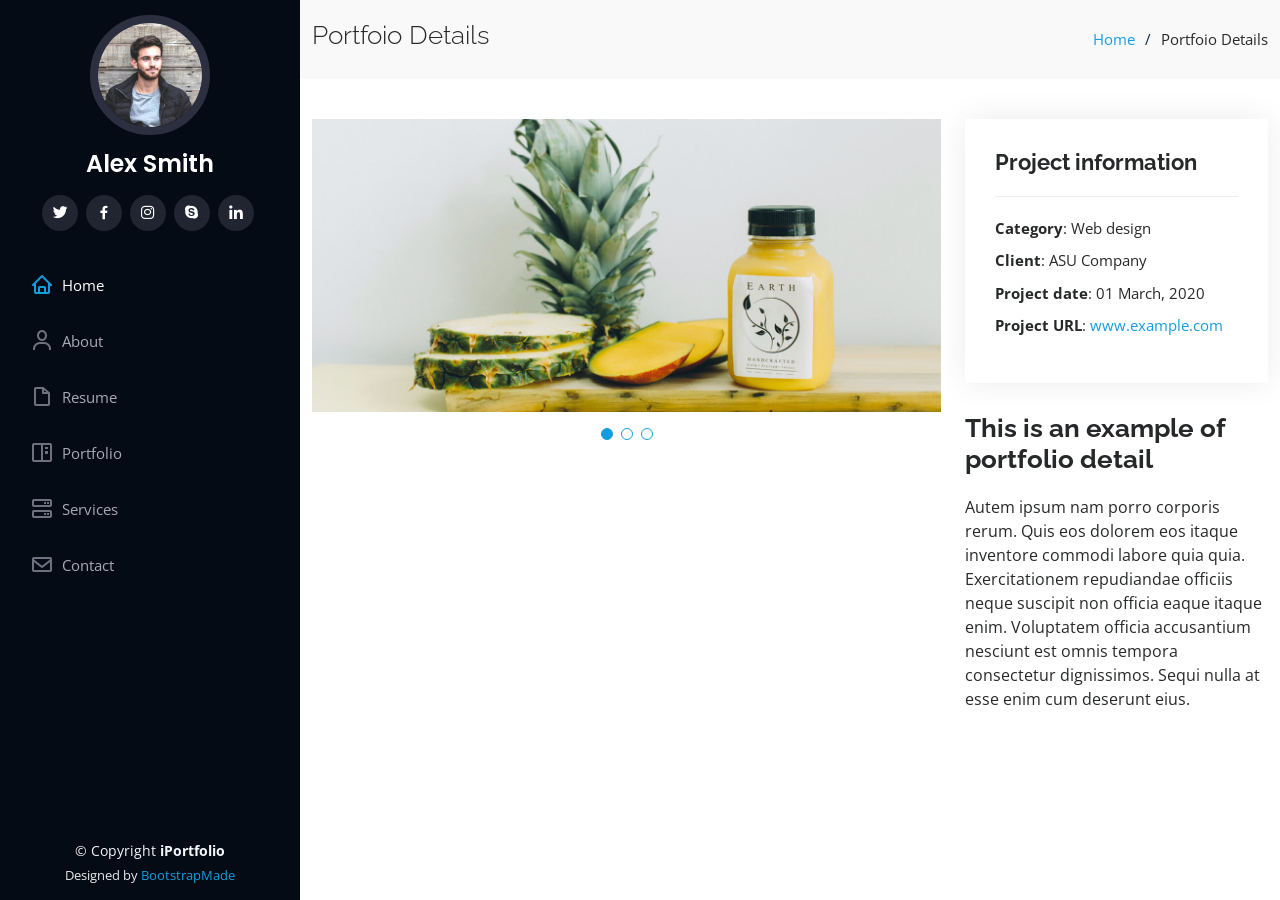
<file: portfolio-details.html>
<!DOCTYPE html>
<html lang="en">

<head>
  <meta charset="utf-8">
  <meta content="width=device-width, initial-scale=1.0" name="viewport">

  <title>Portfolio Details - iPortfolio Bootstrap Template</title>
  <meta content="" name="description">
  <meta content="" name="keywords">

  <!-- Favicons -->
  <link href="assets/img/favicon.png" rel="icon">
  <link href="assets/img/apple-touch-icon.png" rel="apple-touch-icon">

  <!-- Google Fonts -->
  <link href="https://fonts.googleapis.com/css?family=Open+Sans:300,300i,400,400i,600,600i,700,700i|Raleway:300,300i,400,400i,500,500i,600,600i,700,700i|Poppins:300,300i,400,400i,500,500i,600,600i,700,700i" rel="stylesheet">

  <!-- Vendor CSS Files -->
  <link href="assets/vendor/aos/aos.css" rel="stylesheet">
  <link href="assets/vendor/bootstrap/css/bootstrap.min.css" rel="stylesheet">
  <link href="assets/vendor/bootstrap-icons/bootstrap-icons.css" rel="stylesheet">
  <link href="assets/vendor/boxicons/css/boxicons.min.css" rel="stylesheet">
  <link href="assets/vendor/glightbox/css/glightbox.min.css" rel="stylesheet">
  <link href="assets/vendor/swiper/swiper-bundle.min.css" rel="stylesheet">

  <!-- Template Main CSS File -->
  <link href="assets/css/style.css" rel="stylesheet">

  <!-- =======================================================
  * Template Name: iPortfolio - v3.7.0
  * Template URL: https://bootstrapmade.com/iportfolio-bootstrap-portfolio-websites-template/
  * Author: BootstrapMade.com
  * License: https://bootstrapmade.com/license/
  ======================================================== -->
</head>

<body>

  <!-- ======= Mobile nav toggle button ======= -->
  <i class="bi bi-list mobile-nav-toggle d-xl-none"></i>

  <!-- ======= Header ======= -->
  <header id="header">
    <div class="d-flex flex-column">

      <div class="profile">
        <img src="assets/img/profile-img.jpg" alt="" class="img-fluid rounded-circle">
        <h1 class="text-light"><a href="index.html">Alex Smith</a></h1>
        <div class="social-links mt-3 text-center">
          <a href="#" class="twitter"><i class="bx bxl-twitter"></i></a>
          <a href="#" class="facebook"><i class="bx bxl-facebook"></i></a>
          <a href="#" class="instagram"><i class="bx bxl-instagram"></i></a>
          <a href="#" class="google-plus"><i class="bx bxl-skype"></i></a>
          <a href="#" class="linkedin"><i class="bx bxl-linkedin"></i></a>
        </div>
      </div>

      <nav id="navbar" class="nav-menu navbar">
        <ul>
          <li><a href="#hero" class="nav-link scrollto active"><i class="bx bx-home"></i> <span>Home</span></a></li>
          <li><a href="#about" class="nav-link scrollto"><i class="bx bx-user"></i> <span>About</span></a></li>
          <li><a href="#resume" class="nav-link scrollto"><i class="bx bx-file-blank"></i> <span>Resume</span></a></li>
          <li><a href="#portfolio" class="nav-link scrollto"><i class="bx bx-book-content"></i> <span>Portfolio</span></a></li>
          <li><a href="#services" class="nav-link scrollto"><i class="bx bx-server"></i> <span>Services</span></a></li>
          <li><a href="#contact" class="nav-link scrollto"><i class="bx bx-envelope"></i> <span>Contact</span></a></li>
        </ul>
      </nav><!-- .nav-menu -->
    </div>
  </header><!-- End Header -->

  <main id="main">

    <!-- ======= Breadcrumbs ======= -->
    <section id="breadcrumbs" class="breadcrumbs">
      <div class="container">

        <div class="d-flex justify-content-between align-items-center">
          <h2>Portfoio Details</h2>
          <ol>
            <li><a href="index.html">Home</a></li>
            <li>Portfoio Details</li>
          </ol>
        </div>

      </div>
    </section><!-- End Breadcrumbs -->

    <!-- ======= Portfolio Details Section ======= -->
    <section id="portfolio-details" class="portfolio-details">
      <div class="container">

        <div class="row gy-4">

          <div class="col-lg-8">
            <div class="portfolio-details-slider swiper">
              <div class="swiper-wrapper align-items-center">

                <div class="swiper-slide">
                  <img src="assets/img/portfolio/portfolio-details-1.jpg" alt="">
                </div>

                <div class="swiper-slide">
                  <img src="assets/img/portfolio/portfolio-details-2.jpg" alt="">
                </div>

                <div class="swiper-slide">
                  <img src="assets/img/portfolio/portfolio-details-3.jpg" alt="">
                </div>

              </div>
              <div class="swiper-pagination"></div>
            </div>
          </div>

          <div class="col-lg-4">
            <div class="portfolio-info">
              <h3>Project information</h3>
              <ul>
                <li><strong>Category</strong>: Web design</li>
                <li><strong>Client</strong>: ASU Company</li>
                <li><strong>Project date</strong>: 01 March, 2020</li>
                <li><strong>Project URL</strong>: <a href="#">www.example.com</a></li>
              </ul>
            </div>
            <div class="portfolio-description">
              <h2>This is an example of portfolio detail</h2>
              <p>
                Autem ipsum nam porro corporis rerum. Quis eos dolorem eos itaque inventore commodi labore quia quia. Exercitationem repudiandae officiis neque suscipit non officia eaque itaque enim. Voluptatem officia accusantium nesciunt est omnis tempora consectetur dignissimos. Sequi nulla at esse enim cum deserunt eius.
              </p>
            </div>
          </div>

        </div>

      </div>
    </section><!-- End Portfolio Details Section -->

  </main><!-- End #main -->

  <!-- ======= Footer ======= -->
  <footer id="footer">
    <div class="container">
      <div class="copyright">
        &copy; Copyright <strong><span>iPortfolio</span></strong>
      </div>
      <div class="credits">
        <!-- All the links in the footer should remain intact. -->
        <!-- You can delete the links only if you purchased the pro version. -->
        <!-- Licensing information: https://bootstrapmade.com/license/ -->
        <!-- Purchase the pro version with working PHP/AJAX contact form: https://bootstrapmade.com/iportfolio-bootstrap-portfolio-websites-template/ -->
        Designed by <a href="https://bootstrapmade.com/">BootstrapMade</a>
      </div>
    </div>
  </footer><!-- End  Footer -->

  <a href="#" class="back-to-top d-flex align-items-center justify-content-center"><i class="bi bi-arrow-up-short"></i></a>

  <!-- Vendor JS Files -->
  <script src="assets/vendor/purecounter/purecounter.js"></script>
  <script src="assets/vendor/aos/aos.js"></script>
  <script src="assets/vendor/bootstrap/js/bootstrap.bundle.min.js"></script>
  <script src="assets/vendor/glightbox/js/glightbox.min.js"></script>
  <script src="assets/vendor/isotope-layout/isotope.pkgd.min.js"></script>
  <script src="assets/vendor/swiper/swiper-bundle.min.js"></script>
  <script src="assets/vendor/typed.js/typed.min.js"></script>
  <script src="assets/vendor/waypoints/noframework.waypoints.js"></script>
  <script src="assets/vendor/php-email-form/validate.js"></script>

  <!-- Template Main JS File -->
  <script src="assets/js/main.js"></script>

</body>

</html>
</file>
<file: assets/css/style.css>
/**
* Template Name: iPortfolio - v3.7.0
* Template URL: https://bootstrapmade.com/iportfolio-bootstrap-portfolio-websites-template/
* Author: BootstrapMade.com
* License: https://bootstrapmade.com/license/
*/

/*--------------------------------------------------------------
# General
--------------------------------------------------------------*/
body {
  font-family: "Open Sans", sans-serif;
  color: #272829;
}

a {
  color: #149ddd;
  text-decoration: none;
}

a:hover {
  color: #37b3ed;
  text-decoration: none;
}

h1, h2, h3, h4, h5, h6 {
  font-family: "Raleway", sans-serif;
}

/*--------------------------------------------------------------
# Back to top button
--------------------------------------------------------------*/
.back-to-top {
  position: fixed;
  visibility: hidden;
  opacity: 0;
  right: 15px;
  bottom: 15px;
  z-index: 996;
  background: #149ddd;
  width: 40px;
  height: 40px;
  border-radius: 50px;
  transition: all 0.4s;
}
.back-to-top i {
  font-size: 28px;
  color: #fff;
  line-height: 0;
}
.back-to-top:hover {
  background: #2eafec;
  color: #fff;
}
.back-to-top.active {
  visibility: visible;
  opacity: 1;
}

/*--------------------------------------------------------------
# Header
--------------------------------------------------------------*/
#header {
  position: fixed;
  top: 0;
  left: 0;
  bottom: 0;
  width: 300px;
  transition: all ease-in-out 0.5s;
  z-index: 9997;
  transition: all 0.5s;
  padding: 0 15px;
  background: #040b14;
  overflow-y: auto;
}
#header .profile img {
  margin: 15px auto;
  display: block;
  width: 120px;
  border: 8px solid #2c2f3f;
}
#header .profile h1 {
  font-size: 24px;
  margin: 0;
  padding: 0;
  font-weight: 600;
  -moz-text-align-last: center;
  text-align-last: center;
  font-family: "Poppins", sans-serif;
}
#header .profile h1 a, #header .profile h1 a:hover {
  color: #fff;
  text-decoration: none;
}
#header .profile .social-links a {
  font-size: 18px;
  display: inline-block;
  background: #212431;
  color: #fff;
  line-height: 1;
  padding: 8px 0;
  margin-right: 4px;
  border-radius: 50%;
  text-align: center;
  width: 36px;
  height: 36px;
  transition: 0.3s;
}
#header .profile .social-links a:hover {
  background: #149ddd;
  color: #fff;
  text-decoration: none;
}

#main {
  margin-left: 300px;
}

@media (max-width: 1199px) {
  #header {
    left: -300px;
  }

  #main {
    margin-left: 0;
  }
}
/*--------------------------------------------------------------
# Navigation Menu
--------------------------------------------------------------*/
/* Desktop Navigation */
.nav-menu {
  padding: 30px 0 0 0;
}
.nav-menu * {
  margin: 0;
  padding: 0;
  list-style: none;
}
.nav-menu > ul > li {
  position: relative;
  white-space: nowrap;
}
.nav-menu a, .nav-menu a:focus {
  display: flex;
  align-items: center;
  color: #a8a9b4;
  padding: 12px 15px;
  margin-bottom: 8px;
  transition: 0.3s;
  font-size: 15px;
}
.nav-menu a i, .nav-menu a:focus i {
  font-size: 24px;
  padding-right: 8px;
  color: #6f7180;
}
.nav-menu a:hover, .nav-menu .active, .nav-menu .active:focus, .nav-menu li:hover > a {
  text-decoration: none;
  color: #fff;
}
.nav-menu a:hover i, .nav-menu .active i, .nav-menu .active:focus i, .nav-menu li:hover > a i {
  color: #149ddd;
}

/* Mobile Navigation */
.mobile-nav-toggle {
  position: fixed;
  right: 15px;
  top: 15px;
  z-index: 9998;
  border: 0;
  font-size: 24px;
  transition: all 0.4s;
  outline: none !important;
  background-color: #149ddd;
  color: #fff;
  width: 40px;
  height: 40px;
  display: inline-flex;
  align-items: center;
  justify-content: center;
  line-height: 0;
  border-radius: 50px;
  cursor: pointer;
}

.mobile-nav-active {
  overflow: hidden;
}
.mobile-nav-active #header {
  left: 0;
}

/*--------------------------------------------------------------
# Hero Section
--------------------------------------------------------------*/
#hero {
  width: 100%;
  height: 100vh;
  background: url("../img/dev.jpg") top center;
  background-size: cover;
}
#hero:before {
  content: "";
  background: rgba(5, 13, 24, 0.3);
  position: absolute;
  bottom: 0;
  top: 0;
  left: 0;
  right: 0;
  z-index: 1;
}
#hero .hero-container {
  position: relative;
  z-index: 2;
  min-width: 300px;
}
#hero h1 {
  margin: 0 0 10px 0;
  font-size: 64px;
  font-weight: 700;
  line-height: 56px;
  color: #fff;
}
#hero p {
  color: #fff;
  margin-bottom: 50px;
  font-size: 26px;
  font-family: "Poppins", sans-serif;
}
#hero p span {
  color: #fff;
  padding-bottom: 4px;
  letter-spacing: 1px;
  border-bottom: 3px solid #149ddd;
}
@media (min-width: 1024px) {
  #hero {
    background-attachment: fixed;
  }
}
@media (max-width: 768px) {
  #hero h1 {
    font-size: 28px;
    line-height: 36px;
  }
  #hero h2 {
    font-size: 18px;
    line-height: 24px;
    margin-bottom: 30px;
  }
}

/*--------------------------------------------------------------
# Sections General
--------------------------------------------------------------*/
section {
  padding: 60px 0;
  overflow: hidden;
}

.section-bg {
  background: #f5f8fd;
}

.section-title {
  padding-bottom: 30px;
}
.section-title h2 {
  font-size: 32px;
  font-weight: bold;
  margin-bottom: 20px;
  padding-bottom: 20px;
  position: relative;
  color: #173b6c;
}
.section-title h2::after {
  content: "";
  position: absolute;
  display: block;
  width: 50px;
  height: 3px;
  background: #149ddd;
  bottom: 0;
  left: 0;
}
.section-title p {
  margin-bottom: 0;
}

/*--------------------------------------------------------------
# About
--------------------------------------------------------------*/
.about .content h3 {
  font-weight: 700;
  font-size: 26px;
  color: #173b6c;
}
.about .content ul {
  list-style: none;
  padding: 0;
}
.about .content ul li {
  margin-bottom: 20px;
  display: flex;
  align-items: center;
}
.about .content ul strong {
  margin-right: 10px;
}
.about .content ul i {
  font-size: 16px;
  margin-right: 5px;
  color: #149ddd;
  line-height: 0;
}
.about .content p:last-child {
  margin-bottom: 0;
}

/*--------------------------------------------------------------
# Facts
--------------------------------------------------------------*/
.facts {
  padding-bottom: 30px;
}
.facts .count-box {
  padding: 30px;
  width: 100%;
}
.facts .count-box i {
  display: block;
  font-size: 44px;
  color: #149ddd;
  float: left;
  line-height: 0;
}
.facts .count-box span {
  font-size: 48px;
  line-height: 40px;
  display: block;
  font-weight: 700;
  color: #050d18;
  margin-left: 60px;
}
.facts .count-box p {
  padding: 15px 0 0 0;
  margin: 0 0 0 60px;
  font-family: "Raleway", sans-serif;
  font-size: 14px;
  color: #122f57;
}
.facts .count-box a {
  font-weight: 600;
  display: block;
  margin-top: 20px;
  color: #122f57;
  font-size: 15px;
  font-family: "Poppins", sans-serif;
  transition: ease-in-out 0.3s;
}
.facts .count-box a:hover {
  color: #1f5297;
}

/*--------------------------------------------------------------
# Akills
--------------------------------------------------------------*/
.skills .progress {
  height: 60px;
  display: block;
  background: none;
  border-radius: 0;
}
.skills .progress .skill {
  padding: 0;
  margin: 0 0 6px 0;
  text-transform: uppercase;
  display: block;
  font-weight: 600;
  font-family: "Poppins", sans-serif;
  color: #050d18;
}
.skills .progress .skill .val {
  float: right;
  font-style: normal;
}
.skills .progress-bar-wrap {
  background: #dce8f8;
  height: 10px;
}
.skills .progress-bar {
  width: 1px;
  height: 10px;
  transition: 0.9s;
  background-color: #149ddd;
}

/*--------------------------------------------------------------
# Resume
--------------------------------------------------------------*/
.resume .resume-title {
  font-size: 26px;
  font-weight: 700;
  margin-top: 20px;
  margin-bottom: 20px;
  color: #050d18;
}
.resume .resume-item {
  padding: 0 0 20px 20px;
  margin-top: -2px;
  border-left: 2px solid #1f5297;
  position: relative;
}
.resume .resume-item h4 {
  line-height: 18px;
  font-size: 18px;
  font-weight: 600;
  text-transform: uppercase;
  font-family: "Poppins", sans-serif;
  color: #050d18;
  margin-bottom: 10px;
}
.resume .resume-item h5 {
  font-size: 16px;
  background: #e4edf9;
  padding: 5px 15px;
  display: inline-block;
  font-weight: 600;
  margin-bottom: 10px;
}
.resume .resume-item ul {
  padding-left: 20px;
}
.resume .resume-item ul li {
  padding-bottom: 10px;
}
.resume .resume-item:last-child {
  padding-bottom: 0;
}
.resume .resume-item::before {
  content: "";
  position: absolute;
  width: 16px;
  height: 16px;
  border-radius: 50px;
  left: -9px;
  top: 0;
  background: #fff;
  border: 2px solid #1f5297;
}

/*--------------------------------------------------------------
# Portfolio
--------------------------------------------------------------*/
.portfolio .portfolio-item {
  margin-bottom: 30px;
}
.portfolio #portfolio-flters {
  padding: 0;
  margin: 0 auto 35px auto;
  list-style: none;
  text-align: center;
  background: #fff;
  border-radius: 50px;
  padding: 2px 15px;
}
.portfolio #portfolio-flters li {
  cursor: pointer;
  display: inline-block;
  padding: 10px 15px 8px 15px;
  font-size: 14px;
  font-weight: 600;
  line-height: 1;
  text-transform: uppercase;
  color: #272829;
  margin-bottom: 5px;
  transition: all 0.3s ease-in-out;
}
.portfolio #portfolio-flters li:hover, .portfolio #portfolio-flters li.filter-active {
  color: #149ddd;
}
.portfolio #portfolio-flters li:last-child {
  margin-right: 0;
}
.portfolio .portfolio-wrap {
  transition: 0.3s;
  position: relative;
  overflow: hidden;
  z-index: 1;
}
.portfolio .portfolio-wrap::before {
  content: "";
  background: rgba(255, 255, 255, 0.5);
  position: absolute;
  left: 0;
  right: 0;
  top: 0;
  bottom: 0;
  transition: all ease-in-out 0.3s;
  z-index: 2;
  opacity: 0;
}
.portfolio .portfolio-wrap .portfolio-links {
  opacity: 1;
  left: 0;
  right: 0;
  bottom: -60px;
  z-index: 3;
  position: absolute;
  transition: all ease-in-out 0.3s;
  display: flex;
  justify-content: center;
}
.portfolio .portfolio-wrap .portfolio-links a {
  color: #fff;
  font-size: 28px;
  text-align: center;
  background: rgba(20, 157, 221, 0.75);
  transition: 0.3s;
  width: 50%;
}
.portfolio .portfolio-wrap .portfolio-links a:hover {
  background: rgba(20, 157, 221, 0.95);
}
.portfolio .portfolio-wrap .portfolio-links a + a {
  border-left: 1px solid #37b3ed;
}
.portfolio .portfolio-wrap:hover::before {
  top: 0;
  left: 0;
  right: 0;
  bottom: 0;
  opacity: 1;
}
.portfolio .portfolio-wrap:hover .portfolio-links {
  opacity: 1;
  bottom: 0;
}

/*--------------------------------------------------------------
# Portfolio Details
--------------------------------------------------------------*/
.portfolio-details {
  padding-top: 40px;
}
.portfolio-details .portfolio-details-slider img {
  width: 100%;
}
.portfolio-details .portfolio-details-slider .swiper-pagination {
  margin-top: 20px;
  position: relative;
}
.portfolio-details .portfolio-details-slider .swiper-pagination .swiper-pagination-bullet {
  width: 12px;
  height: 12px;
  background-color: #fff;
  opacity: 1;
  border: 1px solid #149ddd;
}
.portfolio-details .portfolio-details-slider .swiper-pagination .swiper-pagination-bullet-active {
  background-color: #149ddd;
}
.portfolio-details .portfolio-info {
  padding: 30px;
  box-shadow: 0px 0 30px rgba(5, 13, 24, 0.08);
}
.portfolio-details .portfolio-info h3 {
  font-size: 22px;
  font-weight: 700;
  margin-bottom: 20px;
  padding-bottom: 20px;
  border-bottom: 1px solid #eee;
}
.portfolio-details .portfolio-info ul {
  list-style: none;
  padding: 0;
  font-size: 15px;
}
.portfolio-details .portfolio-info ul li + li {
  margin-top: 10px;
}
.portfolio-details .portfolio-description {
  padding-top: 30px;
}
.portfolio-details .portfolio-description h2 {
  font-size: 26px;
  font-weight: 700;
  margin-bottom: 20px;
}
.portfolio-details .portfolio-description p {
  padding: 0;
}

/*--------------------------------------------------------------
# Services
--------------------------------------------------------------*/
.services .icon-box {
  margin-bottom: 20px;
}
.services .icon {
  float: left;
  display: flex;
  align-items: center;
  justify-content: center;
  width: 54px;
  height: 54px;
  background: #149ddd;
  border-radius: 50%;
  transition: 0.5s;
  border: 1px solid #149ddd;
}
.services .icon i {
  color: #fff;
  font-size: 24px;
  line-height: 0;
}
.services .icon-box:hover .icon {
  background: #fff;
}
.services .icon-box:hover .icon i {
  color: #149ddd;
}
.services .title {
  margin-left: 80px;
  font-weight: 700;
  margin-bottom: 15px;
  font-size: 18px;
}
.services .title a {
  color: #343a40;
}
.services .title a:hover {
  color: #149ddd;
}
.services .description {
  margin-left: 80px;
  line-height: 24px;
  font-size: 14px;
}

/*--------------------------------------------------------------
# Testimonials
--------------------------------------------------------------*/
.testimonials .testimonials-carousel, .testimonials .testimonials-slider {
  overflow: hidden;
}
.testimonials .testimonial-item {
  box-sizing: content-box;
  text-align: center;
  min-height: 320px;
}
.testimonials .testimonial-item .testimonial-img {
  width: 90px;
  border-radius: 50%;
  margin: 0 auto;
}
.testimonials .testimonial-item h3 {
  font-size: 18px;
  font-weight: bold;
  margin: 10px 0 5px 0;
  color: #111;
}
.testimonials .testimonial-item h4 {
  font-size: 14px;
  color: #999;
  margin: 0;
}
.testimonials .testimonial-item .quote-icon-left, .testimonials .testimonial-item .quote-icon-right {
  color: #c3e8fa;
  font-size: 26px;
}
.testimonials .testimonial-item .quote-icon-left {
  display: inline-block;
  left: -5px;
  position: relative;
}
.testimonials .testimonial-item .quote-icon-right {
  display: inline-block;
  right: -5px;
  position: relative;
  top: 10px;
}
.testimonials .testimonial-item p {
  font-style: italic;
  margin: 0 15px 15px 15px;
  padding: 20px;
  background: #fff;
  position: relative;
  margin-bottom: 35px;
  border-radius: 6px;
  box-shadow: 0px 2px 15px rgba(0, 0, 0, 0.1);
}
.testimonials .testimonial-item p::after {
  content: "";
  width: 0;
  height: 0;
  border-top: 20px solid #fff;
  border-right: 20px solid transparent;
  border-left: 20px solid transparent;
  position: absolute;
  bottom: -20px;
  left: calc(50% - 20px);
}
.testimonials .swiper-pagination {
  margin-top: 20px;
  position: relative;
}
.testimonials .swiper-pagination .swiper-pagination-bullet {
  width: 12px;
  height: 12px;
  background-color: #fff;
  opacity: 1;
  border: 1px solid #149ddd;
}
.testimonials .swiper-pagination .swiper-pagination-bullet-active {
  background-color: #149ddd;
}

/*--------------------------------------------------------------
# Contact
--------------------------------------------------------------*/
.contact {
  padding-bottom: 130px;
}
.contact .info {
  padding: 30px;
  background: #fff;
  width: 100%;
  box-shadow: 0 0 24px 0 rgba(0, 0, 0, 0.12);
}
.contact .info i {
  font-size: 20px;
  color: #149ddd;
  float: left;
  width: 44px;
  height: 44px;
  background: #dff3fc;
  display: flex;
  justify-content: center;
  align-items: center;
  border-radius: 50px;
  transition: all 0.3s ease-in-out;
}
.contact .info h4 {
  padding: 0 0 0 60px;
  font-size: 22px;
  font-weight: 600;
  margin-bottom: 5px;
  color: #050d18;
}
.contact .info p {
  padding: 0 0 10px 60px;
  margin-bottom: 20px;
  font-size: 14px;
  color: #173b6c;
}
.contact .info .email p {
  padding-top: 5px;
}
.contact .info .social-links {
  padding-left: 60px;
}
.contact .info .social-links a {
  font-size: 18px;
  display: inline-block;
  background: #333;
  color: #fff;
  line-height: 1;
  padding: 8px 0;
  border-radius: 50%;
  text-align: center;
  width: 36px;
  height: 36px;
  transition: 0.3s;
  margin-right: 10px;
}
.contact .info .social-links a:hover {
  background: #149ddd;
  color: #fff;
}
.contact .info .email:hover i, .contact .info .address:hover i, .contact .info .phone:hover i {
  background: #149ddd;
  color: #fff;
}
.contact .php-email-form {
  width: 100%;
  padding: 30px;
  background: #fff;
  box-shadow: 0 0 24px 0 rgba(0, 0, 0, 0.12);
}
.contact .php-email-form .form-group {
  padding-bottom: 8px;
}
.contact .php-email-form .validate {
  display: none;
  color: red;
  margin: 0 0 15px 0;
  font-weight: 400;
  font-size: 13px;
}
.contact .php-email-form .error-message {
  display: none;
  color: #fff;
  background: #ed3c0d;
  text-align: left;
  padding: 15px;
  font-weight: 600;
}
.contact .php-email-form .error-message br + br {
  margin-top: 25px;
}
.contact .php-email-form .sent-message {
  display: none;
  color: #fff;
  background: #18d26e;
  text-align: center;
  padding: 15px;
  font-weight: 600;
}
.contact .php-email-form .loading {
  display: none;
  background: #fff;
  text-align: center;
  padding: 15px;
}
.contact .php-email-form .loading:before {
  content: "";
  display: inline-block;
  border-radius: 50%;
  width: 24px;
  height: 24px;
  margin: 0 10px -6px 0;
  border: 3px solid #18d26e;
  border-top-color: #eee;
  -webkit-animation: animate-loading 1s linear infinite;
  animation: animate-loading 1s linear infinite;
}
.contact .php-email-form .form-group {
  margin-bottom: 15px;
}
.contact .php-email-form label {
  padding-bottom: 8px;
}
.contact .php-email-form input, .contact .php-email-form textarea {
  border-radius: 0;
  box-shadow: none;
  font-size: 14px;
}
.contact .php-email-form input {
  height: 44px;
}
.contact .php-email-form textarea {
  padding: 10px 15px;
}
.contact .php-email-form button[type=submit] {
  background: #149ddd;
  border: 0;
  padding: 10px 24px;
  color: #fff;
  transition: 0.4s;
  border-radius: 4px;
}
.contact .php-email-form button[type=submit]:hover {
  background: #37b3ed;
}
@-webkit-keyframes animate-loading {
  0% {
    transform: rotate(0deg);
  }
  100% {
    transform: rotate(360deg);
  }
}
@keyframes animate-loading {
  0% {
    transform: rotate(0deg);
  }
  100% {
    transform: rotate(360deg);
  }
}

/*--------------------------------------------------------------
# Breadcrumbs
--------------------------------------------------------------*/
.breadcrumbs {
  padding: 20px 0;
  background: #f9f9f9;
}
.breadcrumbs h2 {
  font-size: 26px;
  font-weight: 300;
}
.breadcrumbs ol {
  display: flex;
  flex-wrap: wrap;
  list-style: none;
  padding: 0;
  margin: 0;
  font-size: 15px;
}
.breadcrumbs ol li + li {
  padding-left: 10px;
}
.breadcrumbs ol li + li::before {
  display: inline-block;
  padding-right: 10px;
  color: #0e2442;
  content: "/";
}
@media (max-width: 768px) {
  .breadcrumbs .d-flex {
    display: block !important;
  }
  .breadcrumbs ol {
    display: block;
  }
  .breadcrumbs ol li {
    display: inline-block;
  }
}

/*--------------------------------------------------------------
# Footer
--------------------------------------------------------------*/
#footer {
  padding: 15px;
  color: #f4f6fd;
  font-size: 14px;
  position: fixed;
  left: 0;
  bottom: 0;
  width: 300px;
  z-index: 9999;
  background: #040b14;
}
#footer .copyright {
  text-align: center;
}
#footer .credits {
  padding-top: 5px;
  text-align: center;
  font-size: 13px;
  color: #eaebf0;
}
@media (max-width: 1199px) {
  #footer {
    position: static;
    width: auto;
    padding-right: 20px 15px;
  }
}
</file>
<file: public/assets/css/style.css>
/**
* Template Name: iPortfolio - v3.7.0
* Template URL: https://bootstrapmade.com/iportfolio-bootstrap-portfolio-websites-template/
* Author: BootstrapMade.com
* License: https://bootstrapmade.com/license/
*/

/*--------------------------------------------------------------
# General
--------------------------------------------------------------*/
body {
  font-family: "Open Sans", sans-serif;
  color: #272829;
}

a {
  color: #149ddd;
  text-decoration: none;
}

a:hover {
  color: #37b3ed;
  text-decoration: none;
}

h1, h2, h3, h4, h5, h6 {
  font-family: "Raleway", sans-serif;
}

/*--------------------------------------------------------------
# Back to top button
--------------------------------------------------------------*/
.back-to-top {
  position: fixed;
  visibility: hidden;
  opacity: 0;
  right: 15px;
  bottom: 15px;
  z-index: 996;
  background: #149ddd;
  width: 40px;
  height: 40px;
  border-radius: 50px;
  transition: all 0.4s;
}
.back-to-top i {
  font-size: 28px;
  color: #fff;
  line-height: 0;
}
.back-to-top:hover {
  background: #2eafec;
  color: #fff;
}
.back-to-top.active {
  visibility: visible;
  opacity: 1;
}

/*--------------------------------------------------------------
# Header
--------------------------------------------------------------*/
#header {
  position: fixed;
  top: 0;
  left: 0;
  bottom: 0;
  width: 300px;
  transition: all ease-in-out 0.5s;
  z-index: 9997;
  transition: all 0.5s;
  padding: 0 15px;
  background: #040b14;
  overflow-y: auto;
}
#header .profile img {
  margin: 15px auto;
  display: block;
  width: 120px;
  border: 8px solid #2c2f3f;
}
#header .profile h1 {
  font-size: 24px;
  margin: 0;
  padding: 0;
  font-weight: 600;
  -moz-text-align-last: center;
  text-align-last: center;
  font-family: "Poppins", sans-serif;
}
#header .profile h1 a, #header .profile h1 a:hover {
  color: #fff;
  text-decoration: none;
}
#header .profile .social-links a {
  font-size: 18px;
  display: inline-block;
  background: #212431;
  color: #fff;
  line-height: 1;
  padding: 8px 0;
  margin-right: 4px;
  border-radius: 50%;
  text-align: center;
  width: 36px;
  height: 36px;
  transition: 0.3s;
}
#header .profile .social-links a:hover {
  background: #149ddd;
  color: #fff;
  text-decoration: none;
}

#main {
  margin-left: 300px;
}

@media (max-width: 1199px) {
  #header {
    left: -300px;
  }

  #main {
    margin-left: 0;
  }
}
/*--------------------------------------------------------------
# Navigation Menu
--------------------------------------------------------------*/
/* Desktop Navigation */
.nav-menu {
  padding: 30px 0 0 0;
}
.nav-menu * {
  margin: 0;
  padding: 0;
  list-style: none;
}
.nav-menu > ul > li {
  position: relative;
  white-space: nowrap;
}
.nav-menu a, .nav-menu a:focus {
  display: flex;
  align-items: center;
  color: #a8a9b4;
  padding: 12px 15px;
  margin-bottom: 8px;
  transition: 0.3s;
  font-size: 15px;
}
.nav-menu a i, .nav-menu a:focus i {
  font-size: 24px;
  padding-right: 8px;
  color: #6f7180;
}
.nav-menu a:hover, .nav-menu .active, .nav-menu .active:focus, .nav-menu li:hover > a {
  text-decoration: none;
  color: #fff;
}
.nav-menu a:hover i, .nav-menu .active i, .nav-menu .active:focus i, .nav-menu li:hover > a i {
  color: #149ddd;
}

/* Mobile Navigation */
.mobile-nav-toggle {
  position: fixed;
  right: 15px;
  top: 15px;
  z-index: 9998;
  border: 0;
  font-size: 24px;
  transition: all 0.4s;
  outline: none !important;
  background-color: #149ddd;
  color: #fff;
  width: 40px;
  height: 40px;
  display: inline-flex;
  align-items: center;
  justify-content: center;
  line-height: 0;
  border-radius: 50px;
  cursor: pointer;
}

.mobile-nav-active {
  overflow: hidden;
}
.mobile-nav-active #header {
  left: 0;
}

/*--------------------------------------------------------------
# Hero Section
--------------------------------------------------------------*/
#hero {
  width: 100%;
  height: 100vh;
  background: url("../img/dev.jpg") top center;
  background-size: cover;
}
#hero:before {
  content: "";
  background: rgba(5, 13, 24, 0.3);
  position: absolute;
  bottom: 0;
  top: 0;
  left: 0;
  right: 0;
  z-index: 1;
}
#hero .hero-container {
  position: relative;
  z-index: 2;
  min-width: 300px;
}
#hero h1 {
  margin: 0 0 10px 0;
  font-size: 64px;
  font-weight: 700;
  line-height: 56px;
  color: #fff;
}
#hero p {
  color: #fff;
  margin-bottom: 50px;
  font-size: 26px;
  font-family: "Poppins", sans-serif;
}
#hero p span {
  color: #fff;
  padding-bottom: 4px;
  letter-spacing: 1px;
  border-bottom: 3px solid #149ddd;
}
@media (min-width: 1024px) {
  #hero {
    background-attachment: fixed;
  }
}
@media (max-width: 768px) {
  #hero h1 {
    font-size: 28px;
    line-height: 36px;
  }
  #hero h2 {
    font-size: 18px;
    line-height: 24px;
    margin-bottom: 30px;
  }
}

/*--------------------------------------------------------------
# Sections General
--------------------------------------------------------------*/
section {
  padding: 60px 0;
  overflow: hidden;
}

.section-bg {
  background: #f5f8fd;
}

.section-title {
  padding-bottom: 30px;
}
.section-title h2 {
  font-size: 32px;
  font-weight: bold;
  margin-bottom: 20px;
  padding-bottom: 20px;
  position: relative;
  color: #173b6c;
}
.section-title h2::after {
  content: "";
  position: absolute;
  display: block;
  width: 50px;
  height: 3px;
  background: #149ddd;
  bottom: 0;
  left: 0;
}
.section-title p {
  margin-bottom: 0;
}

/*--------------------------------------------------------------
# About
--------------------------------------------------------------*/
.about .content h3 {
  font-weight: 700;
  font-size: 26px;
  color: #173b6c;
}
.about .content ul {
  list-style: none;
  padding: 0;
}
.about .content ul li {
  margin-bottom: 20px;
  display: flex;
  align-items: center;
}
.about .content ul strong {
  margin-right: 10px;
}
.about .content ul i {
  font-size: 16px;
  margin-right: 5px;
  color: #149ddd;
  line-height: 0;
}
.about .content p:last-child {
  margin-bottom: 0;
}

/*--------------------------------------------------------------
# Facts
--------------------------------------------------------------*/
.facts {
  padding-bottom: 30px;
}
.facts .count-box {
  padding: 30px;
  width: 100%;
}
.facts .count-box i {
  display: block;
  font-size: 44px;
  color: #149ddd;
  float: left;
  line-height: 0;
}
.facts .count-box span {
  font-size: 48px;
  line-height: 40px;
  display: block;
  font-weight: 700;
  color: #050d18;
  margin-left: 60px;
}
.facts .count-box p {
  padding: 15px 0 0 0;
  margin: 0 0 0 60px;
  font-family: "Raleway", sans-serif;
  font-size: 14px;
  color: #122f57;
}
.facts .count-box a {
  font-weight: 600;
  display: block;
  margin-top: 20px;
  color: #122f57;
  font-size: 15px;
  font-family: "Poppins", sans-serif;
  transition: ease-in-out 0.3s;
}
.facts .count-box a:hover {
  color: #1f5297;
}

/*--------------------------------------------------------------
# Akills
--------------------------------------------------------------*/
.skills .progress {
  height: 60px;
  display: block;
  background: none;
  border-radius: 0;
}
.skills .progress .skill {
  padding: 0;
  margin: 0 0 6px 0;
  text-transform: uppercase;
  display: block;
  font-weight: 600;
  font-family: "Poppins", sans-serif;
  color: #050d18;
}
.skills .progress .skill .val {
  float: right;
  font-style: normal;
}
.skills .progress-bar-wrap {
  background: #dce8f8;
  height: 10px;
}
.skills .progress-bar {
  width: 1px;
  height: 10px;
  transition: 0.9s;
  background-color: #149ddd;
}

/*--------------------------------------------------------------
# Resume
--------------------------------------------------------------*/
.resume .resume-title {
  font-size: 26px;
  font-weight: 700;
  margin-top: 20px;
  margin-bottom: 20px;
  color: #050d18;
}
.resume .resume-item {
  padding: 0 0 20px 20px;
  margin-top: -2px;
  border-left: 2px solid #1f5297;
  position: relative;
}
.resume .resume-item h4 {
  line-height: 18px;
  font-size: 18px;
  font-weight: 600;
  text-transform: uppercase;
  font-family: "Poppins", sans-serif;
  color: #050d18;
  margin-bottom: 10px;
}
.resume .resume-item h5 {
  font-size: 16px;
  background: #e4edf9;
  padding: 5px 15px;
  display: inline-block;
  font-weight: 600;
  margin-bottom: 10px;
}
.resume .resume-item ul {
  padding-left: 20px;
}
.resume .resume-item ul li {
  padding-bottom: 10px;
}
.resume .resume-item:last-child {
  padding-bottom: 0;
}
.resume .resume-item::before {
  content: "";
  position: absolute;
  width: 16px;
  height: 16px;
  border-radius: 50px;
  left: -9px;
  top: 0;
  background: #fff;
  border: 2px solid #1f5297;
}

/*--------------------------------------------------------------
# Portfolio
--------------------------------------------------------------*/
.portfolio .portfolio-item {
  margin-bottom: 30px;
}
.portfolio #portfolio-flters {
  padding: 0;
  margin: 0 auto 35px auto;
  list-style: none;
  text-align: center;
  background: #fff;
  border-radius: 50px;
  padding: 2px 15px;
}
.portfolio #portfolio-flters li {
  cursor: pointer;
  display: inline-block;
  padding: 10px 15px 8px 15px;
  font-size: 14px;
  font-weight: 600;
  line-height: 1;
  text-transform: uppercase;
  color: #272829;
  margin-bottom: 5px;
  transition: all 0.3s ease-in-out;
}
.portfolio #portfolio-flters li:hover, .portfolio #portfolio-flters li.filter-active {
  color: #149ddd;
}
.portfolio #portfolio-flters li:last-child {
  margin-right: 0;
}
.portfolio .portfolio-wrap {
  transition: 0.3s;
  position: relative;
  overflow: hidden;
  z-index: 1;
}
.portfolio .portfolio-wrap::before {
  content: "";
  background: rgba(255, 255, 255, 0.5);
  position: absolute;
  left: 0;
  right: 0;
  top: 0;
  bottom: 0;
  transition: all ease-in-out 0.3s;
  z-index: 2;
  opacity: 0;
}
.portfolio .portfolio-wrap .portfolio-links {
  opacity: 1;
  left: 0;
  right: 0;
  bottom: -60px;
  z-index: 3;
  position: absolute;
  transition: all ease-in-out 0.3s;
  display: flex;
  justify-content: center;
}
.portfolio .portfolio-wrap .portfolio-links a {
  color: #fff;
  font-size: 28px;
  text-align: center;
  background: rgba(20, 157, 221, 0.75);
  transition: 0.3s;
  width: 50%;
}
.portfolio .portfolio-wrap .portfolio-links a:hover {
  background: rgba(20, 157, 221, 0.95);
}
.portfolio .portfolio-wrap .portfolio-links a + a {
  border-left: 1px solid #37b3ed;
}
.portfolio .portfolio-wrap:hover::before {
  top: 0;
  left: 0;
  right: 0;
  bottom: 0;
  opacity: 1;
}
.portfolio .portfolio-wrap:hover .portfolio-links {
  opacity: 1;
  bottom: 0;
}

/*--------------------------------------------------------------
# Portfolio Details
--------------------------------------------------------------*/
.portfolio-details {
  padding-top: 40px;
}
.portfolio-details .portfolio-details-slider img {
  width: 100%;
}
.portfolio-details .portfolio-details-slider .swiper-pagination {
  margin-top: 20px;
  position: relative;
}
.portfolio-details .portfolio-details-slider .swiper-pagination .swiper-pagination-bullet {
  width: 12px;
  height: 12px;
  background-color: #fff;
  opacity: 1;
  border: 1px solid #149ddd;
}
.portfolio-details .portfolio-details-slider .swiper-pagination .swiper-pagination-bullet-active {
  background-color: #149ddd;
}
.portfolio-details .portfolio-info {
  padding: 30px;
  box-shadow: 0px 0 30px rgba(5, 13, 24, 0.08);
}
.portfolio-details .portfolio-info h3 {
  font-size: 22px;
  font-weight: 700;
  margin-bottom: 20px;
  padding-bottom: 20px;
  border-bottom: 1px solid #eee;
}
.portfolio-details .portfolio-info ul {
  list-style: none;
  padding: 0;
  font-size: 15px;
}
.portfolio-details .portfolio-info ul li + li {
  margin-top: 10px;
}
.portfolio-details .portfolio-description {
  padding-top: 30px;
}
.portfolio-details .portfolio-description h2 {
  font-size: 26px;
  font-weight: 700;
  margin-bottom: 20px;
}
.portfolio-details .portfolio-description p {
  padding: 0;
}

/*--------------------------------------------------------------
# Services
--------------------------------------------------------------*/
.services .icon-box {
  margin-bottom: 20px;
}
.services .icon {
  float: left;
  display: flex;
  align-items: center;
  justify-content: center;
  width: 54px;
  height: 54px;
  background: #149ddd;
  border-radius: 50%;
  transition: 0.5s;
  border: 1px solid #149ddd;
}
.services .icon i {
  color: #fff;
  font-size: 24px;
  line-height: 0;
}
.services .icon-box:hover .icon {
  background: #fff;
}
.services .icon-box:hover .icon i {
  color: #149ddd;
}
.services .title {
  margin-left: 80px;
  font-weight: 700;
  margin-bottom: 15px;
  font-size: 18px;
}
.services .title a {
  color: #343a40;
}
.services .title a:hover {
  color: #149ddd;
}
.services .description {
  margin-left: 80px;
  line-height: 24px;
  font-size: 14px;
}

/*--------------------------------------------------------------
# Testimonials
--------------------------------------------------------------*/
.testimonials .testimonials-carousel, .testimonials .testimonials-slider {
  overflow: hidden;
}
.testimonials .testimonial-item {
  box-sizing: content-box;
  text-align: center;
  min-height: 320px;
}
.testimonials .testimonial-item .testimonial-img {
  width: 90px;
  border-radius: 50%;
  margin: 0 auto;
}
.testimonials .testimonial-item h3 {
  font-size: 18px;
  font-weight: bold;
  margin: 10px 0 5px 0;
  color: #111;
}
.testimonials .testimonial-item h4 {
  font-size: 14px;
  color: #999;
  margin: 0;
}
.testimonials .testimonial-item .quote-icon-left, .testimonials .testimonial-item .quote-icon-right {
  color: #c3e8fa;
  font-size: 26px;
}
.testimonials .testimonial-item .quote-icon-left {
  display: inline-block;
  left: -5px;
  position: relative;
}
.testimonials .testimonial-item .quote-icon-right {
  display: inline-block;
  right: -5px;
  position: relative;
  top: 10px;
}
.testimonials .testimonial-item p {
  font-style: italic;
  margin: 0 15px 15px 15px;
  padding: 20px;
  background: #fff;
  position: relative;
  margin-bottom: 35px;
  border-radius: 6px;
  box-shadow: 0px 2px 15px rgba(0, 0, 0, 0.1);
}
.testimonials .testimonial-item p::after {
  content: "";
  width: 0;
  height: 0;
  border-top: 20px solid #fff;
  border-right: 20px solid transparent;
  border-left: 20px solid transparent;
  position: absolute;
  bottom: -20px;
  left: calc(50% - 20px);
}
.testimonials .swiper-pagination {
  margin-top: 20px;
  position: relative;
}
.testimonials .swiper-pagination .swiper-pagination-bullet {
  width: 12px;
  height: 12px;
  background-color: #fff;
  opacity: 1;
  border: 1px solid #149ddd;
}
.testimonials .swiper-pagination .swiper-pagination-bullet-active {
  background-color: #149ddd;
}

/*--------------------------------------------------------------
# Contact
--------------------------------------------------------------*/
.contact {
  padding-bottom: 130px;
}
.contact .info {
  padding: 30px;
  background: #fff;
  width: 100%;
  box-shadow: 0 0 24px 0 rgba(0, 0, 0, 0.12);
}
.contact .info i {
  font-size: 20px;
  color: #149ddd;
  float: left;
  width: 44px;
  height: 44px;
  background: #dff3fc;
  display: flex;
  justify-content: center;
  align-items: center;
  border-radius: 50px;
  transition: all 0.3s ease-in-out;
}
.contact .info h4 {
  padding: 0 0 0 60px;
  font-size: 22px;
  font-weight: 600;
  margin-bottom: 5px;
  color: #050d18;
}
.contact .info p {
  padding: 0 0 10px 60px;
  margin-bottom: 20px;
  font-size: 14px;
  color: #173b6c;
}
.contact .info .email p {
  padding-top: 5px;
}
.contact .info .social-links {
  padding-left: 60px;
}
.contact .info .social-links a {
  font-size: 18px;
  display: inline-block;
  background: #333;
  color: #fff;
  line-height: 1;
  padding: 8px 0;
  border-radius: 50%;
  text-align: center;
  width: 36px;
  height: 36px;
  transition: 0.3s;
  margin-right: 10px;
}
.contact .info .social-links a:hover {
  background: #149ddd;
  color: #fff;
}
.contact .info .email:hover i, .contact .info .address:hover i, .contact .info .phone:hover i {
  background: #149ddd;
  color: #fff;
}
.contact .php-email-form {
  width: 100%;
  padding: 30px;
  background: #fff;
  box-shadow: 0 0 24px 0 rgba(0, 0, 0, 0.12);
}
.contact .php-email-form .form-group {
  padding-bottom: 8px;
}
.contact .php-email-form .validate {
  display: none;
  color: red;
  margin: 0 0 15px 0;
  font-weight: 400;
  font-size: 13px;
}
.contact .php-email-form .error-message {
  display: none;
  color: #fff;
  background: #ed3c0d;
  text-align: left;
  padding: 15px;
  font-weight: 600;
}
.contact .php-email-form .error-message br + br {
  margin-top: 25px;
}
.contact .php-email-form .sent-message {
  display: none;
  color: #fff;
  background: #18d26e;
  text-align: center;
  padding: 15px;
  font-weight: 600;
}
.contact .php-email-form .loading {
  display: none;
  background: #fff;
  text-align: center;
  padding: 15px;
}
.contact .php-email-form .loading:before {
  content: "";
  display: inline-block;
  border-radius: 50%;
  width: 24px;
  height: 24px;
  margin: 0 10px -6px 0;
  border: 3px solid #18d26e;
  border-top-color: #eee;
  -webkit-animation: animate-loading 1s linear infinite;
  animation: animate-loading 1s linear infinite;
}
.contact .php-email-form .form-group {
  margin-bottom: 15px;
}
.contact .php-email-form label {
  padding-bottom: 8px;
}
.contact .php-email-form input, .contact .php-email-form textarea {
  border-radius: 0;
  box-shadow: none;
  font-size: 14px;
}
.contact .php-email-form input {
  height: 44px;
}
.contact .php-email-form textarea {
  padding: 10px 15px;
}
.contact .php-email-form button[type=submit] {
  background: #149ddd;
  border: 0;
  padding: 10px 24px;
  color: #fff;
  transition: 0.4s;
  border-radius: 4px;
}
.contact .php-email-form button[type=submit]:hover {
  background: #37b3ed;
}
@-webkit-keyframes animate-loading {
  0% {
    transform: rotate(0deg);
  }
  100% {
    transform: rotate(360deg);
  }
}
@keyframes animate-loading {
  0% {
    transform: rotate(0deg);
  }
  100% {
    transform: rotate(360deg);
  }
}

/*--------------------------------------------------------------
# Breadcrumbs
--------------------------------------------------------------*/
.breadcrumbs {
  padding: 20px 0;
  background: #f9f9f9;
}
.breadcrumbs h2 {
  font-size: 26px;
  font-weight: 300;
}
.breadcrumbs ol {
  display: flex;
  flex-wrap: wrap;
  list-style: none;
  padding: 0;
  margin: 0;
  font-size: 15px;
}
.breadcrumbs ol li + li {
  padding-left: 10px;
}
.breadcrumbs ol li + li::before {
  display: inline-block;
  padding-right: 10px;
  color: #0e2442;
  content: "/";
}
@media (max-width: 768px) {
  .breadcrumbs .d-flex {
    display: block !important;
  }
  .breadcrumbs ol {
    display: block;
  }
  .breadcrumbs ol li {
    display: inline-block;
  }
}

/*--------------------------------------------------------------
# Footer
--------------------------------------------------------------*/
#footer {
  padding: 15px;
  color: #f4f6fd;
  font-size: 14px;
  position: fixed;
  left: 0;
  bottom: 0;
  width: 300px;
  z-index: 9999;
  background: #040b14;
}
#footer .copyright {
  text-align: center;
}
#footer .credits {
  padding-top: 5px;
  text-align: center;
  font-size: 13px;
  color: #eaebf0;
}
@media (max-width: 1199px) {
  #footer {
    position: static;
    width: auto;
    padding-right: 20px 15px;
  }
}
</file>
